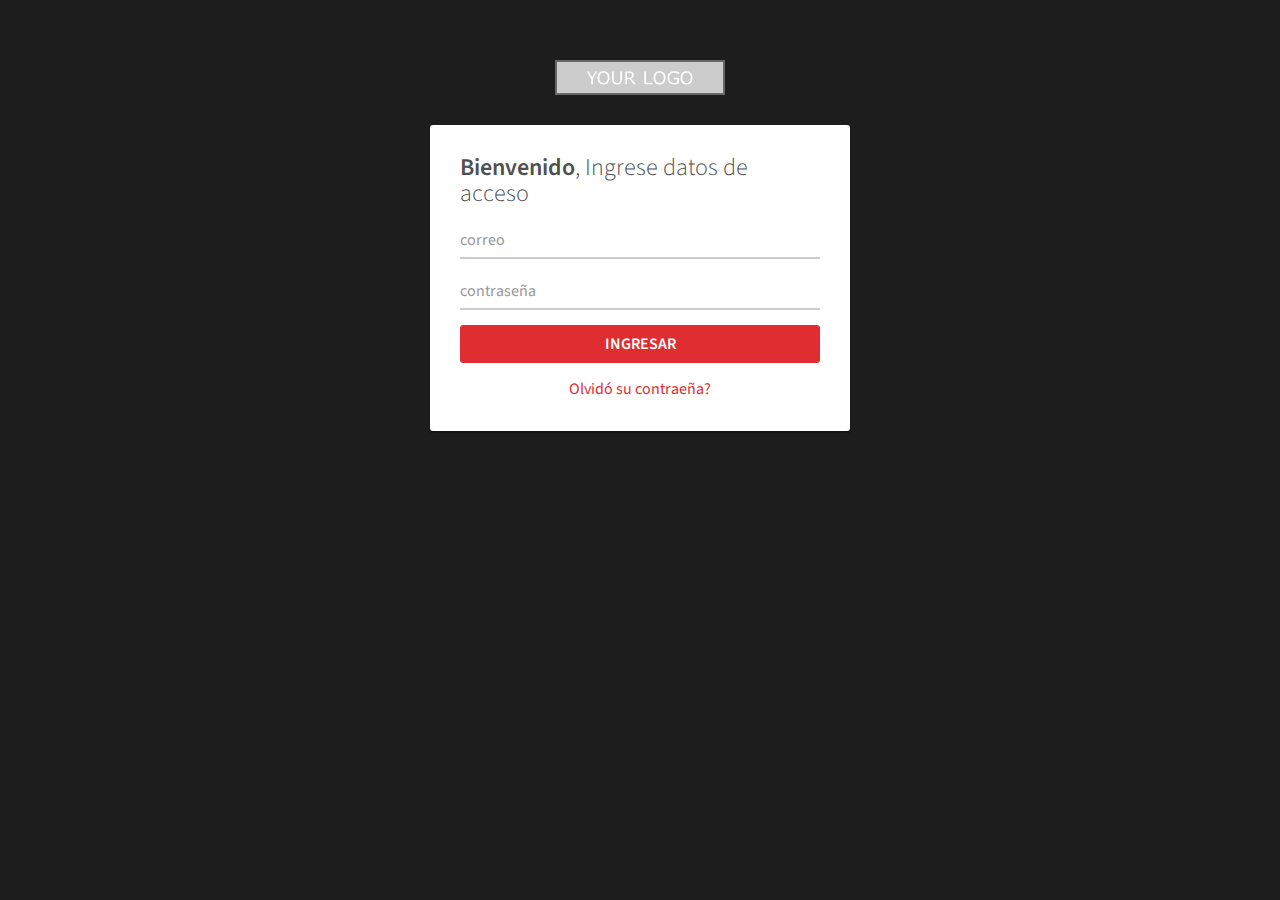
<file: index.html>
﻿<!DOCTYPE html>
<html lang="en">
<head>
<meta charset="utf-8">
<meta http-equiv="X-UA-Compatible" content="IE=edge">
<meta name="viewport" content="width=device-width, initial-scale=1">
<meta name="description" content="Mouldifi - A fully responsive, HTML5 based admin theme">
<meta name="keywords" content="Responsive, HTML5, admin theme, business, professional, Mouldifi, web design, CSS3">
<title>Login</title>
<!-- Site favicon -->
<link rel='shortcut icon' type='image/x-icon' href='images/favicon.ico' />
<!-- /site favicon -->

<!-- Entypo font stylesheet -->
<link href="css/entypo.css" rel="stylesheet">
<!-- /entypo font stylesheet -->

<!-- Font awesome stylesheet -->
<link href="css/font-awesome.min.css" rel="stylesheet">
<!-- /font awesome stylesheet -->

<!-- Bootstrap stylesheet min version -->
<link href="css/bootstrap.min.css" rel="stylesheet">
<!-- /bootstrap stylesheet min version -->

<!-- Mouldifi core stylesheet -->
<link href="css/mouldifi-core.css" rel="stylesheet">
<!-- /mouldifi core stylesheet -->

<link href="css/mouldifi-forms.css" rel="stylesheet">

<!-- HTML5 shim and Respond.js for IE8 support of HTML5 elements and media queries -->
<!-- WARNING: Respond.js doesn't work if you view the page via file:// -->
<!--[if lt IE 9]>
      <script src="js/html5shiv.min.js"></script>
      <script src="js/respond.min.js"></script>
<![endif]-->


</head>
<body class="login-page">
<div class="login-container">
	<div class="login-branding">
		<a href="index.html"><img src="images/logo.png" alt="Mouldifi" title="Mouldifi"></a>
	</div>
	<div class="login-content">
		<h2><strong>Bienvenido</strong>, Ingrese datos de acceso</h2>
		<form class="form-login" id="formLogin" method="post">                       
			<div class="form-group">
				<input type="email" required name="correo" placeholder="correo" class="form-control">
			</div>                        
			<div class="form-group">
				<input type="password" required name="password" placeholder="contraseña" class="form-control">
			</div>
			<div id="msg-fail" hidden="true" class="alert alert-danger" role="alert"><strong>Error!</strong> Datos incorrectos o usario no existe. </div>
			<div class="form-group">
				<button class="btn btn-primary btn-block">INGRESAR</button>
			</div>
			<p class="text-center"><a href="forgot-password.html">Olvidó su contraeña?</a></p>                        
		</form>
	</div>
</div>
<!--Load JQuery-->
<script src="js/jquery.min.js"></script>
<script src="js/bootstrap.min.js"></script>
<script>	
jQuery(document).on('submit','#formLogin', function(event){
	event.preventDefault();	
	jQuery.ajax({
		url: 'login.php',
		type:'POST',
		dataType: 'json',
		data: $(this).serialize()
	})
	.done(function(respuesta){	  
		if( !respuesta.error ){
			if( respuesta.perfil == 'admin' ){
				location.href= './admin/';
			}else if( respuesta.perfil == 'usuario' ){
				location.href= './user/';
			}else if( respuesta.perfil == 'colaborador' ){
				location.href= './colaborator/';
			}
		}else{
			$('#msg-fail').show();
			setTimeout(function(){
				$('#msg-fail').hide();
			},3000);
		}
	})
	.fail(function(resp){
		//console.log(resp.responseText);	  
		$('#msg-fail').show();
		setTimeout(function(){
			$('#msg-fail').hide();
		},3000);
	})
	.always(function(respuesta){ 
		//console.log(respuesta);	
	})
});
</script>
</body>
</html>
</file>
<file: css/entypo.css>
@font-face {
  font-family: 'entypo';
  src: url('../fonts/entypo.eot');
  src: url('../fonts/entypo.eot?#iefix') format('embedded-opentype'),
       url('../fonts/entypo.woff') format('woff'),
       url('../fonts/entypo.ttf') format('truetype'),
       url('../fonts/entypo.svg#entypo') format('svg');
  font-weight: normal; font-style: normal;
}

@media screen and (-webkit-min-device-pixel-ratio:0) {
   @font-face {
      font-family: 'entypo';
      src: url('../fonts/entypo.svg#entypo') format('svg');
   }
}


[class^="icon-"], [class*=" icon-"] {
  font-family: entypo;
  font-style: normal;

  /* font-size: 14px; */

  display: inline-block;
  width: 1.1em;
  margin-right: 0.25em;
  margin-left: 0.25em;
  text-align: center;
}

.the-icons li {
  font-size: 14px;
  line-height: 24px;
  height: 24px;
}

.icon-note:before { content: "\266a"; } /* '\266a' */
.icon-note-beamed:before { content: "\266b"; } /* '\266b' */
.icon-music:before { content: "🎵"; } /* '\1f3b5' */
.icon-search:before { content: "🔍"; } /* '\1f50d' */
.icon-flashlight:before { content: "🔦"; } /* '\1f526' */
.icon-mail:before { content: "\2709"; } /* '\2709' */
.icon-heart:before { content: "\2665"; } /* '\2665' */
.icon-heart-empty:before { content: "\2661"; } /* '\2661' */
.icon-star:before { content: "\2605"; } /* '\2605' */
.icon-star-empty:before { content: "\2606"; } /* '\2606' */
.icon-user:before { content: "👤"; } /* '\1f464' */
.icon-users:before { content: "👥"; } /* '\1f465' */
.icon-user-add:before { content: "\e700"; } /* '\e700' */
.icon-video:before { content: "🎬"; } /* '\1f3ac' */
.icon-picture:before { content: "🌄"; } /* '\1f304' */
.icon-camera:before { content: "📷"; } /* '\1f4f7' */
.icon-layout:before { content: "\268f"; } /* '\268f' */
.icon-menu:before { content: "\2630"; } /* '\2630' */
.icon-check:before { content: "\2713"; } /* '\2713' */
.icon-cancel:before { content: "\2715"; } /* '\2715' */
.icon-cancel-circled:before { content: "\2716"; } /* '\2716' */
.icon-cancel-squared:before { content: "\274e"; } /* '\274e' */
.icon-plus:before { content: "\2b"; } /* '\2b' */
.icon-plus-circled:before { content: "\2795"; } /* '\2795' */
.icon-plus-squared:before { content: "\229e"; } /* '\229e' */
.icon-minus:before { content: "\2d"; } /* '\2d' */
.icon-minus-circled:before { content: "\2796"; } /* '\2796' */
.icon-minus-squared:before { content: "\229f"; } /* '\229f' */
.icon-help:before { content: "\2753"; } /* '\2753' */
.icon-help-circled:before { content: "\e704"; } /* '\e704' */
.icon-info:before { content: "\2139"; } /* '\2139' */
.icon-info-circled:before { content: "\e705"; } /* '\e705' */
.icon-back:before { content: "🔙"; } /* '\1f519' */
.icon-home:before { content: "\2302"; } /* '\2302' */
.icon-link:before { content: "🔗"; } /* '\1f517' */
.icon-attach:before { content: "📎"; } /* '\1f4ce' */
.icon-lock:before { content: "🔒"; } /* '\1f512' */
.icon-lock-open:before { content: "🔓"; } /* '\1f513' */
.icon-eye:before { content: "\e70a"; } /* '\e70a' */
.icon-tag:before { content: "\e70c"; } /* '\e70c' */
.icon-bookmark:before { content: "🔖"; } /* '\1f516' */
.icon-bookmarks:before { content: "📑"; } /* '\1f4d1' */
.icon-flag:before { content: "\2691"; } /* '\2691' */
.icon-thumbs-up:before { content: "👍"; } /* '\1f44d' */
.icon-thumbs-down:before { content: "👎"; } /* '\1f44e' */
.icon-download:before { content: "📥"; } /* '\1f4e5' */
.icon-upload:before { content: "📤"; } /* '\1f4e4' */
.icon-upload-cloud:before { content: "\e711"; } /* '\e711' */
.icon-reply:before { content: "\e712"; } /* '\e712' */
.icon-reply-all:before { content: "\e713"; } /* '\e713' */
.icon-forward:before { content: "\27a6"; } /* '\27a6' */
.icon-quote:before { content: "\275e"; } /* '\275e' */
.icon-code:before { content: "\e714"; } /* '\e714' */
.icon-export:before { content: "\e715"; } /* '\e715' */
.icon-pencil:before { content: "\270e"; } /* '\270e' */
.icon-feather:before { content: "\2712"; } /* '\2712' */
.icon-print:before { content: "\e716"; } /* '\e716' */
.icon-retweet:before { content: "\e717"; } /* '\e717' */
.icon-keyboard:before { content: "\2328"; } /* '\2328' */
.icon-comment:before { content: "\e718"; } /* '\e718' */
.icon-chat:before { content: "\e720"; } /* '\e720' */
.icon-bell:before { content: "🔔"; } /* '\1f514' */
.icon-attention:before { content: "\26a0"; } /* '\26a0' */
.icon-alert:before { content: "💥"; } /* '\1f4a5' */
.icon-vcard:before { content: "\e722"; } /* '\e722' */
.icon-address:before { content: "\e723"; } /* '\e723' */
.icon-location:before { content: "\e724"; } /* '\e724' */
.icon-map:before { content: "\e727"; } /* '\e727' */
.icon-direction:before { content: "\27a2"; } /* '\27a2' */
.icon-compass:before { content: "\e728"; } /* '\e728' */
.icon-cup:before { content: "\2615"; } /* '\2615' */
.icon-trash:before { content: "\e729"; } /* '\e729' */
.icon-doc:before { content: "\e730"; } /* '\e730' */
.icon-docs:before { content: "\e736"; } /* '\e736' */
.icon-doc-landscape:before { content: "\e737"; } /* '\e737' */
.icon-doc-text:before { content: "📄"; } /* '\1f4c4' */
.icon-doc-text-inv:before { content: "\e731"; } /* '\e731' */
.icon-newspaper:before { content: "📰"; } /* '\1f4f0' */
.icon-book-open:before { content: "📖"; } /* '\1f4d6' */
.icon-book:before { content: "📕"; } /* '\1f4d5' */
.icon-folder:before { content: "📁"; } /* '\1f4c1' */
.icon-archive:before { content: "\e738"; } /* '\e738' */
.icon-box:before { content: "📦"; } /* '\1f4e6' */
.icon-rss:before { content: "\e73a"; } /* '\e73a' */
.icon-phone:before { content: "📞"; } /* '\1f4de' */
.icon-cog:before { content: "\2699"; } /* '\2699' */
.icon-tools:before { content: "\2692"; } /* '\2692' */
.icon-share:before { content: "\e73c"; } /* '\e73c' */
.icon-shareable:before { content: "\e73e"; } /* '\e73e' */
.icon-basket:before { content: "\e73d"; } /* '\e73d' */
.icon-bag:before { content: "👜"; } /* '\1f45c' */
.icon-calendar:before { content: "📅"; } /* '\1f4c5' */
.icon-login:before { content: "\e740"; } /* '\e740' */
.icon-logout:before { content: "\e741"; } /* '\e741' */
.icon-mic:before { content: "🎤"; } /* '\1f3a4' */
.icon-mute:before { content: "🔇"; } /* '\1f507' */
.icon-sound:before { content: "🔊"; } /* '\1f50a' */
.icon-volume:before { content: "\e742"; } /* '\e742' */
.icon-clock:before { content: "🕔"; } /* '\1f554' */
.icon-hourglass:before { content: "\23f3"; } /* '\23f3' */
.icon-lamp:before { content: "💡"; } /* '\1f4a1' */
.icon-light-down:before { content: "🔅"; } /* '\1f505' */
.icon-light-up:before { content: "🔆"; } /* '\1f506' */
.icon-adjust:before { content: "\25d1"; } /* '\25d1' */
.icon-block:before { content: "🚫"; } /* '\1f6ab' */
.icon-resize-full:before { content: "\e744"; } /* '\e744' */
.icon-resize-small:before { content: "\e746"; } /* '\e746' */
.icon-popup:before { content: "\e74c"; } /* '\e74c' */
.icon-publish:before { content: "\e74d"; } /* '\e74d' */
.icon-window:before { content: "\e74e"; } /* '\e74e' */
.icon-arrow-combo:before { content: "\e74f"; } /* '\e74f' */
.icon-down-circled:before { content: "\e758"; } /* '\e758' */
.icon-left-circled:before { content: "\e759"; } /* '\e759' */
.icon-right-circled:before { content: "\e75a"; } /* '\e75a' */
.icon-up-circled:before { content: "\e75b"; } /* '\e75b' */
.icon-down-open:before { content: "\e75c"; } /* '\e75c' */
.icon-left-open:before { content: "\e75d"; } /* '\e75d' */
.icon-right-open:before { content: "\e75e"; } /* '\e75e' */
.icon-up-open:before { content: "\e75f"; } /* '\e75f' */
.icon-down-open-mini:before { content: "\e760"; } /* '\e760' */
.icon-left-open-mini:before { content: "\e761"; } /* '\e761' */
.icon-right-open-mini:before { content: "\e762"; } /* '\e762' */
.icon-up-open-mini:before { content: "\e763"; } /* '\e763' */
.icon-down-open-big:before { content: "\e764"; } /* '\e764' */
.icon-left-open-big:before { content: "\e765"; } /* '\e765' */
.icon-right-open-big:before { content: "\e766"; } /* '\e766' */
.icon-up-open-big:before { content: "\e767"; } /* '\e767' */
.icon-down:before { content: "\2b07"; } /* '\2b07' */
.icon-left:before { content: "\2b05"; } /* '\2b05' */
.icon-right:before { content: "\27a1"; } /* '\27a1' */
.icon-up:before { content: "\2b06"; } /* '\2b06' */
.icon-down-dir:before { content: "\25be"; } /* '\25be' */
.icon-left-dir:before { content: "\25c2"; } /* '\25c2' */
.icon-right-dir:before { content: "\25b8"; } /* '\25b8' */
.icon-up-dir:before { content: "\25b4"; } /* '\25b4' */
.icon-down-bold:before { content: "\e4b0"; } /* '\e4b0' */
.icon-left-bold:before { content: "\e4ad"; } /* '\e4ad' */
.icon-right-bold:before { content: "\e4ae"; } /* '\e4ae' */
.icon-up-bold:before { content: "\e4af"; } /* '\e4af' */
.icon-down-thin:before { content: "\2193"; } /* '\2193' */
.icon-left-thin:before { content: "\2190"; } /* '\2190' */
.icon-right-thin:before { content: "\2192"; } /* '\2192' */
.icon-up-thin:before { content: "\2191"; } /* '\2191' */
.icon-ccw:before { content: "\27f2"; } /* '\27f2' */
.icon-cw:before { content: "\27f3"; } /* '\27f3' */
.icon-arrows-ccw:before { content: "🔄"; } /* '\1f504' */
.icon-level-down:before { content: "\21b3"; } /* '\21b3' */
.icon-level-up:before { content: "\21b0"; } /* '\21b0' */
.icon-shuffle:before { content: "🔀"; } /* '\1f500' */
.icon-loop:before { content: "🔁"; } /* '\1f501' */
.icon-switch:before { content: "\21c6"; } /* '\21c6' */
.icon-play:before { content: "\25b6"; } /* '\25b6' */
.icon-stop:before { content: "\25a0"; } /* '\25a0' */
.icon-pause:before { content: "\2389"; } /* '\2389' */
.icon-record:before { content: "\26ab"; } /* '\26ab' */
.icon-to-end:before { content: "\23ed"; } /* '\23ed' */
.icon-to-start:before { content: "\23ee"; } /* '\23ee' */
.icon-fast-forward:before { content: "\23e9"; } /* '\23e9' */
.icon-fast-backward:before { content: "\23ea"; } /* '\23ea' */
.icon-progress-0:before { content: "\e768"; } /* '\e768' */
.icon-progress-1:before { content: "\e769"; } /* '\e769' */
.icon-progress-2:before { content: "\e76a"; } /* '\e76a' */
.icon-progress-3:before { content: "\e76b"; } /* '\e76b' */
.icon-target:before { content: "🎯"; } /* '\1f3af' */
.icon-palette:before { content: "🎨"; } /* '\1f3a8' */
.icon-list:before { content: "\e005"; } /* '\e005' */
.icon-list-add:before { content: "\e003"; } /* '\e003' */
.icon-signal:before { content: "📶"; } /* '\1f4f6' */
.icon-trophy:before { content: "🏆"; } /* '\1f3c6' */
.icon-battery:before { content: "🔋"; } /* '\1f50b' */
.icon-back-in-time:before { content: "\e771"; } /* '\e771' */
.icon-monitor:before { content: "💻"; } /* '\1f4bb' */
.icon-mobile:before { content: "📱"; } /* '\1f4f1' */
.icon-network:before { content: "\e776"; } /* '\e776' */
.icon-cd:before { content: "💿"; } /* '\1f4bf' */
.icon-inbox:before { content: "\e777"; } /* '\e777' */
.icon-install:before { content: "\e778"; } /* '\e778' */
.icon-globe:before { content: "🌎"; } /* '\1f30e' */
.icon-cloud:before { content: "\2601"; } /* '\2601' */
.icon-cloud-thunder:before { content: "\26c8"; } /* '\26c8' */
.icon-flash:before { content: "\26a1"; } /* '\26a1' */
.icon-moon:before { content: "\263d"; } /* '\263d' */
.icon-flight:before { content: "\2708"; } /* '\2708' */
.icon-paper-plane:before { content: "\e79b"; } /* '\e79b' */
.icon-leaf:before { content: "🍂"; } /* '\1f342' */
.icon-lifebuoy:before { content: "\e788"; } /* '\e788' */
.icon-mouse:before { content: "\e789"; } /* '\e789' */
.icon-briefcase:before { content: "💼"; } /* '\1f4bc' */
.icon-suitcase:before { content: "\e78e"; } /* '\e78e' */
.icon-dot:before { content: "\e78b"; } /* '\e78b' */
.icon-dot-2:before { content: "\e78c"; } /* '\e78c' */
.icon-dot-3:before { content: "\e78d"; } /* '\e78d' */
.icon-brush:before { content: "\e79a"; } /* '\e79a' */
.icon-magnet:before { content: "\e7a1"; } /* '\e7a1' */
.icon-infinity:before { content: "\221e"; } /* '\221e' */
.icon-erase:before { content: "\232b"; } /* '\232b' */
.icon-chart-pie:before { content: "\e751"; } /* '\e751' */
.icon-chart-line:before { content: "📈"; } /* '\1f4c8' */
.icon-chart-bar:before { content: "📊"; } /* '\1f4ca' */
.icon-chart-area:before { content: "🔾"; } /* '\1f53e' */
.icon-tape:before { content: "\2707"; } /* '\2707' */
.icon-graduation-cap:before { content: "🎓"; } /* '\1f393' */
.icon-language:before { content: "\e752"; } /* '\e752' */
.icon-ticket:before { content: "🎫"; } /* '\1f3ab' */
.icon-water:before { content: "💦"; } /* '\1f4a6' */
.icon-droplet:before { content: "💧"; } /* '\1f4a7' */
.icon-air:before { content: "\e753"; } /* '\e753' */
.icon-credit-card:before { content: "💳"; } /* '\1f4b3' */
.icon-floppy:before { content: "💾"; } /* '\1f4be' */
.icon-clipboard:before { content: "📋"; } /* '\1f4cb' */
.icon-megaphone:before { content: "📣"; } /* '\1f4e3' */
.icon-database:before { content: "\e754"; } /* '\e754' */
.icon-drive:before { content: "\e755"; } /* '\e755' */
.icon-bucket:before { content: "\e756"; } /* '\e756' */
.icon-thermometer:before { content: "\e757"; } /* '\e757' */
.icon-key:before { content: "🔑"; } /* '\1f511' */
.icon-flow-cascade:before { content: "\e790"; } /* '\e790' */
.icon-flow-branch:before { content: "\e791"; } /* '\e791' */
.icon-flow-tree:before { content: "\e792"; } /* '\e792' */
.icon-flow-line:before { content: "\e793"; } /* '\e793' */
.icon-flow-parallel:before { content: "\e794"; } /* '\e794' */
.icon-rocket:before { content: "🚀"; } /* '\1f680' */
.icon-gauge:before { content: "\e7a2"; } /* '\e7a2' */
.icon-traffic-cone:before { content: "\e7a3"; } /* '\e7a3' */
.icon-cc:before { content: "\e7a5"; } /* '\e7a5' */
.icon-cc-by:before { content: "\e7a6"; } /* '\e7a6' */
.icon-cc-nc:before { content: "\e7a7"; } /* '\e7a7' */
.icon-cc-nc-eu:before { content: "\e7a8"; } /* '\e7a8' */
.icon-cc-nc-jp:before { content: "\e7a9"; } /* '\e7a9' */
.icon-cc-sa:before { content: "\e7aa"; } /* '\e7aa' */
.icon-cc-nd:before { content: "\e7ab"; } /* '\e7ab' */
.icon-cc-pd:before { content: "\e7ac"; } /* '\e7ac' */
.icon-cc-zero:before { content: "\e7ad"; } /* '\e7ad' */
.icon-cc-share:before { content: "\e7ae"; } /* '\e7ae' */
.icon-cc-remix:before { content: "\e7af"; } /* '\e7af' */
.icon-github:before { content: "\f300"; } /* '\f300' */
.icon-github-circled:before { content: "\f301"; } /* '\f301' */
.icon-flickr:before { content: "\f303"; } /* '\f303' */
.icon-flickr-circled:before { content: "\f304"; } /* '\f304' */
.icon-vimeo:before { content: "\f306"; } /* '\f306' */
.icon-vimeo-circled:before { content: "\f307"; } /* '\f307' */
.icon-twitter:before { content: "\f309"; } /* '\f309' */
.icon-twitter-circled:before { content: "\f30a"; } /* '\f30a' */
.icon-facebook:before { content: "\f30c"; } /* '\f30c' */
.icon-facebook-circled:before { content: "\f30d"; } /* '\f30d' */
.icon-facebook-squared:before { content: "\f30e"; } /* '\f30e' */
.icon-gplus:before { content: "\f30f"; } /* '\f30f' */
.icon-gplus-circled:before { content: "\f310"; } /* '\f310' */
.icon-pinterest:before { content: "\f312"; } /* '\f312' */
.icon-pinterest-circled:before { content: "\f313"; } /* '\f313' */
.icon-tumblr:before { content: "\f315"; } /* '\f315' */
.icon-tumblr-circled:before { content: "\f316"; } /* '\f316' */
.icon-linkedin:before { content: "\f318"; } /* '\f318' */
.icon-linkedin-circled:before { content: "\f319"; } /* '\f319' */
.icon-dribbble:before { content: "\f31b"; } /* '\f31b' */
.icon-dribbble-circled:before { content: "\f31c"; } /* '\f31c' */
.icon-stumbleupon:before { content: "\f31e"; } /* '\f31e' */
.icon-stumbleupon-circled:before { content: "\f31f"; } /* '\f31f' */
.icon-lastfm:before { content: "\f321"; } /* '\f321' */
.icon-lastfm-circled:before { content: "\f322"; } /* '\f322' */
.icon-rdio:before { content: "\f324"; } /* '\f324' */
.icon-rdio-circled:before { content: "\f325"; } /* '\f325' */
.icon-spotify:before { content: "\f327"; } /* '\f327' */
.icon-spotify-circled:before { content: "\f328"; } /* '\f328' */
.icon-qq:before { content: "\f32a"; } /* '\f32a' */
.icon-instagrem:before { content: "\f32d"; } /* '\f32d' */
.icon-dropbox:before { content: "\f330"; } /* '\f330' */
.icon-evernote:before { content: "\f333"; } /* '\f333' */
.icon-flattr:before { content: "\f336"; } /* '\f336' */
.icon-skype:before { content: "\f339"; } /* '\f339' */
.icon-skype-circled:before { content: "\f33a"; } /* '\f33a' */
.icon-renren:before { content: "\f33c"; } /* '\f33c' */
.icon-sina-weibo:before { content: "\f33f"; } /* '\f33f' */
.icon-paypal:before { content: "\f342"; } /* '\f342' */
.icon-picasa:before { content: "\f345"; } /* '\f345' */
.icon-soundcloud:before { content: "\f348"; } /* '\f348' */
.icon-mixi:before { content: "\f34b"; } /* '\f34b' */
.icon-behance:before { content: "\f34e"; } /* '\f34e' */
.icon-google-circles:before { content: "\f351"; } /* '\f351' */
.icon-vkontakte:before { content: "\f354"; } /* '\f354' */
.icon-smashing:before { content: "\f357"; } /* '\f357' */
.icon-sweden:before { content: "\f601"; } /* '\f601' */
.icon-db-shape:before { content: "\f600"; } /* '\f600' */
.icon-logo-db:before { content: "\f603"; } /* '\f603' */
</file>
<file: css/mouldifi-core.css>
@import url(https://fonts.googleapis.com/css?family=Source+Sans+Pro:400,300,600,700,900);

/* Globals
   ========================================================================== */
html {
	height: 100%;
}
body {
	font-family: "Source Sans Pro", sans-serif;
	height: 100%;
	color: #505050;
}
body.login-page {
	background-color: #1D1D1D;
}
body.page-error {
	background-color: #f5f5f5;
}
img {
	max-width: 100%;
	height: auto;
}
img.avatar {
	width: 60px;
	height: 60px;
}
.md-editor {
	margin-bottom: 30px;
}
.jvectormap-section {
	margin-bottom: 15px;
}
.gray-bg {
	background-color: #f5f5f5 !important;
}
hr {
	border-color: #dedede;
	border-bottom: solid 1px #FFF;
}
.entry-header:before, .entry-header:after {
	content: " ";
	display: table;
}
.entry-header:after {
	clear: both;
}
.no-margins {
	margin: 0 !important;
}
.col-with-divider div[class*="col-"] {
	border-left: solid 1px #ddd;
}
.col-with-divider div[class*="col-"]:first-child {
	border: 0 none;
}
.no-border {
	border: 0 none !important;
}
i.ellipsis-icon {
	-webkit-transform: rotate(90deg);
	-ms-transform: rotate(90deg);
	-o-transform: rotate(90deg);
	transform: rotate(90deg);
	font-size: 18px;
	margin: 0 0 0 5px;
}
.height-13 {
	height: 13px;
}
.height-15 {
	height: 15px;
}
.height-50 {
	height: 50px;
}
.embed-section {
	margin-bottom: 20px;
}
.m-r-15 {
	margin-right: 15px;
}
.m-l-20 {
	margin-left: 20px;
}
.line-dashed {
	border-top: 1px dashed #DDD;
	height: 1px;
	margin: 20px auto;
}
.entry-header {
	border-bottom: solid 1px #dedede;
	padding: 0 15px 8px;
	margin-bottom: 30px;
}
.page-title {
	font-size: 24px;
	margin-bottom: 15px;
}
.page-heading .page-title {
	margin-bottom: 10px;
}
.page-heading .btn-add {
	margin: 3px 0 0 15px;
}
.entry-header .page-title {
	float: left;
	margin: 10px 0;
}


/* Typography
   ========================================================================== */
a {
	color: #434343;
}
a:hover, a:active, a:focus {
	outline: 0;
	text-decoration: none;
}
a:hover, a:focus, a.link {
	color: #E02D32;
}
a.link:hover {
	color: #000;
}
h1, h2, h3, h4, h5, h6 {
	font-weight: 300;
	font-family: "Source Sans Pro", sans-serif;
	margin: 0 0 15px;
}
h1 {
	font-size: 36px;
}
h2 {
	font-size: 24px;
}
h3 {
	font-size: 20px;
}
h4 {
	font-size: 18px;
	margin-bottom: 12px;
}
h5 {
	font-size: 14px;
	margin-bottom: 10px;
}
h6 {
	font-size: 12px;
	margin-bottom: 8px;
}
.title {
	font-weight: 400;
}
h3.title {
	font-size: 18px;
}
em {
	font-style: italic;
}
b, strong {
	font-weight: 600;
}
small, .small {
	font-size: 90%;
}
.uppercase {
	text-transform: uppercase;
}
.smaller {
	font-size: 10px;
}
p {
	margin-bottom: 15px;
}
.text-primary {
	color: #E02D32;
}
a.text-primary:hover, a.text-primary:focus {
	color: #008a9b;
}
.text-success {
	color: #025500;
}
a.text-success:hover, a.text-success:focus {
	color: #012200;
}
.text-info {
	color: #2b7da0;
}
a.text-info:hover, a.text-info:focus {
	color: #205e78;
}
.text-warning {
	color: #946c28;
}
a.text-warning:hover, a.text-warning:focus {
	color: #6c4f1d;
}
.text-danger {
	color: #ab1717;
}
a.text-danger:hover, a.text-danger:focus {
	color: #7e1111;
}
.green-color {
	color: #00bf6c;
}
a.green-color:hover, a.green-color:focus {
	color: #008c4f;
}
.red-color {
	color: #FF0000;
}
a.red-color:hover, a.red-color:focus {
	color: #cc0000;
}
.text-purple {
	color: #7E57C2;
}
a.text-purple:hover, a.text-purple:focus {
	color: #643da9;
}


/* Base
   ========================================================================== */
.page-container {
	height: 100%;
	width: 100%;
	position: relative;
	display: table;
	table-layout: fixed;
	background-color: #f5f5f5;
}
.page-container.horizontal-menu {
	padding-top: 60px;
}
.main-container {
	background-color: #FFF;
	padding: 0 15px;
	position: relative;
	display: table-cell;
	width: 100%;
	vertical-align: top;
}
.main-header {
	padding: 10px;
	border-bottom: solid 1px #e3e1e1;
}
.header-secondary {
	padding: 20px 10px 10px;
}
.main-content {
	padding: 30px 10px;
}
@media screen and (max-width: 767px) {
	.page-container {
		display: block;
		height: auto;
	}
	.main-container {
		display: block;
		height: auto;
	}
}


/* Sidebar
   ========================================================================== */
.page-sidebar {
	background-color: #1D1D1D;
	color: #b4b5b8;
	display: table-cell;
	height: 100%;
	position: relative;
	vertical-align: top;
	width: 280px;
	z-index: 101;
}
.site-header {
	overflow: hidden;
	padding: 25px 20px;
	position: relative;
	z-index: 101;
}
.site-logo {
	float: left;
	position: relative;
}
.page-container.sidebar-collapsed .site-header {
	padding: 20px;
}
.page-container.sidebar-collapsed .site-logo {
	overflow: hidden;
	width: 0;
}
.site-logo a {
	color: #c8c8c8;
	display: block;
	font-weight: 700;
	text-transform: uppercase;
}
.sidebar-collapse, .sidebar-mobile-menu {
	float: right;
	position: relative;
}
.sidebar-collapse a.sidebar-collapse-icon, .sidebar-mobile-menu a.mobile-menu-icon {
	color: #c8c8c8;
	display: inline-block;
	font-size: 24px;
	line-height: 1;
	text-align: center;
	-webkit-transition: all 200ms ease-in-out 0s;
	-o-transition: all 200ms ease-in-out 0s;
	transition: all 200ms ease-in-out 0s;
}
.sidebar-collapse a.sidebar-collapse-icon i.icon-menu, .sidebar-mobile-menu a.mobile-menu-icon i.icon-menu {
	margin: 0;
}
.page-container.horizontal-menu header.navbar {
	background-color: #1D1D1D;
	border: 0 none;
}
.page-container.horizontal-menu header.navbar .navbar-brand {
	height: 60px;
	padding: 18px 20px;
}
.page-sidebar .sidebar-fixed {
	position: fixed;
	height: 100%;
	width: 280px;
}
.sidebar-collapsed .page-sidebar, .sidebar-collapsed .page-sidebar .sidebar-fixed {
	width: 66px;
}
.sidebar-collapsed .page-sidebar .sidebar-fixed {
	position: relative;
}
.sidebar-collapsed .sidebar-fixed.ps-container {
	overflow: visible;
}


/* Sidebar Menu
   ========================================================================== */
ul.main-menu {
	font-size: 14px;
	list-style: outside none none;
	margin: 0 0 20px;
	padding: 0;
}
ul.main-menu li {
	position: relative;
}
ul.main-menu li a {
	color: #ebebeb;
	display: block;
	padding: 12px 20px;
	text-decoration: none;
}
ul.main-menu > li.active > a, ul.main-menu > li > a:hover, ul.main-menu > li > a:focus {
	background-color: #E02D32;
	color: #FFFFFF;
}
ul.main-menu .nav > li > a:hover, ul.main-menu .nav > li > a:focus, ul.main-menu .nav > li.has-sub.active > a {
	background-color: #1D1D1D;
	color: #FFFFFF;
}
ul.main-menu .nav > li > a {
	color: #a6a5a5;
}
ul.main-menu li i {
	margin-right: 16px;
	font-size: 15px;
}
ul.main-menu li ul {
	list-style: outside none none;
	margin: 0;
	padding: 0;
	position: relative;
	z-index: 1;
	background-color: #0f0f0f;
	overflow: hidden;
}
ul.main-menu > li > ul:before {
	background-color: #2f2e2e;
	width: 1px;
	content: "";
	position: absolute;
	top: 0;
	bottom: 0;
	left: 30px;
	display: block;
}
ul.main-menu > li > ul > li:before, ul.main-menu > li > ul > li:after {
	background-color: #0f0f0f;
	border: 1px solid #2f2e2e;
	border-radius: 50%;
	color: #2f2e2e;
	content: "";
	font-weight: 400;
	height: 6px;
	left: 27px;
	position: absolute;
	top: 20px;
	-webkit-transition: all 0.4s ease 0s;
	-o-transition: all 0.4s ease 0s;
	transition: all 0.4s ease 0s;
	width: 6px;
	z-index: 2;
}
ul.main-menu li ul li:after {
	border: 0 none;
	height: 8px;
	left: 26px;
	top: 19px;
	width: 8px;
	z-index: 1;
}
ul.main-menu li ul li.active span.title {
	font-weight: 600;
}
ul.main-menu li ul li.active:after {
	background-color: #FFFFFF;
	z-index: 2;
	left: 25px;
	top: 18px;
	height: 10px;
	width: 10px;
}
ul.main-menu li ul li.active > a {
	color: #FFFFFF;
}
ul.main-menu li ul > li > a {
	padding-left: 56px;
}
ul.main-menu li ul > li > ul > li > a {
	padding-left: 76px;
}
ul.main-menu li ul > li > ul > li > ul > li > a {
	padding-left: 96px;
}
ul.main-menu li ul > li > ul > li > ul > li > ul > li > a {
	padding-left: 116px;
}
ul.main-menu li.has-sub > a:before, .page-container.horizontal-menu header.navbar .navbar-nav > li ul li.has-sub > a:before {
	color: #ebebeb;
	content: "\e75e";
	display: inline-block;
	float: right;
	font-family: "entypo";
	font-size: 15px;
	margin-left: 10px;
	position: relative;
	-webkit-transition: all 300ms ease-in-out;
	-o-transition: all 300ms ease-in-out;
	transition: all 300ms ease-in-out;
	font-weight: normal;
}
ul.main-menu li.active.has-sub > a:before {
	-webkit-transform: rotate(90deg);
	-ms-transform: rotate(90deg);
	-o-transform: rotate(90deg);
	transform: rotate(90deg);
}
.sidebar-collapsed .page-sidebar .main-menu > li > a > span.title {
	background-color: #E02D32;
	border-bottom: 1px solid rgba(255, 255, 255, 0.1);
	display: block;
	left: 66px;
	zoom: 1;
	opacity: 0;
	filter: alpha(opacity=0);
	padding: 13px 20px;
	position: absolute;
	top: 0;
	visibility: hidden;
	width: 240px;
}
.sidebar-collapsed .page-sidebar .main-menu > li > a > span.label {
	left: 240px;
	zoom: 1;
	opacity: 0;
	filter: alpha(opacity=0);
	position: absolute;
	top: 15px;
	visibility: hidden;
}
.sidebar-collapsed .page-sidebar .main-menu > li.has-sub:hover > a, .sidebar-collapsed .page-sidebar .main-menu > li:hover > a {
	background-color: #E02D32;
}
.sidebar-collapsed .page-sidebar .main-menu > li.has-sub:hover > a > span.title, .sidebar-collapsed .page-sidebar .main-menu > li:hover > a > span.title, .sidebar-collapsed .page-sidebar .main-menu > li:hover > a > span.label {
	visibility: visible;
	zoom: 1;
	opacity: 1;
	filter: alpha(opacity=100);
}
.sidebar-collapsed .page-sidebar .main-menu > li > ul {
	display: block;
	height: 0;
	left: 66px;
	zoom: 1;
	opacity: 0;
	filter: alpha(opacity=0);
	position: absolute;
	top: auto;
	visibility: hidden;
	width: 240px;
}
.sidebar-collapsed .page-sidebar .main-menu > li.has-sub:hover > ul, .sidebar-collapsed .page-sidebar .main-menu > li:hover > ul {
	visibility: visible;
	zoom: 1;
	opacity: 1;
	filter: alpha(opacity=100);
	height: auto;
}
.sidebar-collapsed .page-sidebar ul.main-menu > li > ul > li > a {
	padding-left: 20px;
}
.sidebar-collapsed .page-sidebar ul.main-menu li ul > li > ul > li > a {
	padding-left: 40px;
}
.sidebar-collapsed .page-sidebar ul.main-menu li ul > li > ul > li > ul > li > a {
	padding-left: 60px;
}
.sidebar-collapsed .page-sidebar ul.main-menu li ul > li > ul > li > ul > li > ul > li > a {
	padding-left: 80px;
}
.sidebar-collapsed .page-sidebar ul.main-menu > li.has-sub > a:before, .sidebar-collapsed .page-sidebar ul.main-menu li ul li:before, .sidebar-collapsed .page-sidebar ul.main-menu li ul li:after, .sidebar-collapsed .page-sidebar ul.main-menu li ul:before {
	display: none;
}
.page-container.horizontal-menu header.navbar .navbar-nav li {
	position: relative;
}
.page-container.horizontal-menu header.navbar .navbar-nav > li ul {
	display: none;
	background-color: #0f0f0f;
	display: none;
	left: 0;
	list-style: outside none none;
	margin: 0;
	min-width: 250px;
	padding: 0;
	position: absolute;
	top: auto;
}
.page-container.horizontal-menu header.navbar .navbar-nav > li ul a {
	color: #a6a5a5;
}
.page-container.horizontal-menu header.navbar .navbar-nav > li ul a:hover, .page-container.horizontal-menu header.navbar .navbar-nav > li ul li:hover > a {
	background-color: #242424;
	color: #FFFFFF;
}
.page-container.horizontal-menu header.navbar .navbar-nav > li.active > a, .page-container.horizontal-menu header.navbar .navbar-nav > li:hover > a, .page-container.horizontal-menu header.navbar .navbar-nav li > ul li.active a {
	background-color: #E02D32;
	color: #FFFFFF;
}
.page-container.horizontal-menu header.navbar .navbar-nav > li:hover > ul {
	display: block;
}
.page-container.horizontal-menu header.navbar .navbar-nav > li ul li:hover ul {
	display: block;
	left: 100%;
	top: 0;
}
.page-container.horizontal-menu header.navbar .navbar-nav {
	list-style: none;
	padding: 0;
}
.page-container.horizontal-menu header.navbar .navbar-nav > li > a {
	color: #ebebeb;
	display: block;
	padding: 20px;
	position: relative;
	z-index: 10;
}
.page-container.horizontal-menu header.navbar .navbar-toggle {
	font-size: 30px;
	color: #c8c8c8;
	margin: 0;
	padding: 8px 10px;
}
.navbar-toggle i.icon-menu {
	line-height: 1;
}
@media screen and (max-width: 991px) {
	.page-sidebar .sidebar-fixed {
		position: relative;
		width: 100%;
		height: auto;
	}
	.sidebar-fixed.ps-container {
		overflow: visible !important;
	}
}
@media screen and (max-width: 767px) {
	.site-header {
		padding: 15px 20px;
	}
	.page-sidebar {
		display: block;
		width: 100%;
		height: auto;
	}
	ul.main-menu {
		margin-bottom: 0;
		border: 0 none;
		-moz-box-shadow: none;
		-webkit-box-shadow: none;
		box-shadow: none;
	}
}


/* Header
   ========================================================================== */
ul.user-info {
	list-style: none outside none;
	margin: 0;
	padding: 0;
}
.user-info > li {
	float: left;
	margin-right: 3px;
}
.user-info .notifications.dropdown > a {
	color: #737881;
	display: block;
	padding: 8px;
	position: relative;
}
.user-info .notifications.dropdown > a i {
	font-size: 18px;
}
.notifications.dropdown.open > a {
	background-color: #f8f8f8;
	-webkit-border-radius: 3px 3px 0 0;
	-moz-border-radius: 3px 3px 0 0;
	-ms-border-radius: 3px 3px 0 0;
	border-radius: 3px 3px 0 0;
}
.notifications.dropdown .dropdown-menu > li > ul > li > a > i, .notifications.dropdown .dropdown-menu > li > ul > li > p > i, .notifications.dropdown .dropdown-menu > li > ul > li > div > i {
	background-color: #0f0f0f;
	-webkit-border-radius: 3px;
	-moz-border-radius: 3px;
	-ms-border-radius: 3px;
	border-radius: 3px;
	color: #fff;
	display: block;
	float: left;
	height: 24px;
	line-height: 14px;
	padding: 5px;
	text-align: center;
	width: 28px;
}
.notifications.dropdown .dropdown-menu > li > ul > li.notification-success > a > i, .notifications.dropdown .dropdown-menu > li > ul > li.notification-success > p > i, .notifications.dropdown .dropdown-menu > li > ul > li.notification-success > div > i {
	background-color: #00a651;
}
.notifications.dropdown .dropdown-menu > li > ul > li.notification-secondary > a > i, .notifications.dropdown .dropdown-menu > li > ul > li.notification-secondary > p > i, .notifications.dropdown .dropdown-menu > li > ul > li.notification-secondary > div > i {
	background-color: #ee4749;
}
.notifications.dropdown .dropdown-menu > li > ul > li.notification-primary > a > i, .notifications.dropdown .dropdown-menu > li > ul > li.notification-primary > p > i, .notifications.dropdown .dropdown-menu > li > ul > li.notification-primary > div > i {
	background-color: #1d1d1d;
}
.notifications.dropdown .dropdown-menu > li > ul > li.notification-danger > a > i, .notifications.dropdown .dropdown-menu > li > ul > li.notification-danger > p > i, .notifications.dropdown .dropdown-menu > li > ul > li.notification-danger > div > i {
	background-color: #cc2424;
}
.notifications.dropdown .dropdown-menu > li > ul > li.notification-info > a > i, .notifications.dropdown .dropdown-menu > li > ul > li.notification-info > p > i, .notifications.dropdown .dropdown-menu > li > ul > li.notification-info > div > i {
	background-color: #21a9e1;
}
.notifications.dropdown .dropdown-menu > li > ul > li.notification-warning > a > i, .notifications.dropdown .dropdown-menu > li > ul > li.notification-warning > p > i, .notifications.dropdown .dropdown-menu > li > ul > li.notification-warning > div > i {
	background-color: #fad839;
}
.notifications.dropdown .dropdown-menu li.unread .strong {
	font-weight: 600;
}
.notifications.dropdown > a .badge {
	font-size: 10px;
	line-height: 13px;
	min-width: 17px;
	padding: 2px;
	position: absolute;
	right: 6px;
	top: 6px;
	font-weight: normal;
}
.chat-notifications-badge {
	margin-left: 6px;
}
.notifications.dropdown .dropdown-menu {
	-webkit-border-radius: 0 0 3px 3px;
	-moz-border-radius: 0 0 3px 3px;
	-ms-border-radius: 0 0 3px 3px;
	border-radius: 0 0 3px 3px;
	-moz-box-shadow: 0 1px 0 rgba(0, 0, 0, 0.05);
	-webkit-box-shadow: 0 1px 0 rgba(0, 0, 0, 0.05);
	box-shadow: 0 1px 0 rgba(0, 0, 0, 0.05);
	list-style: outside none none;
	margin: 0;
	padding: 0;
	width: 360px;
	color: #505050;
	font-family: Arial, Helvetica, sans-serif;
}
.notifications.dropdown .dropdown-menu > li > ul {
	list-style: none;
	margin: 0;
	padding: 0;
	max-height: 290px;
	overflow: auto;
}
.notifications.dropdown .dropdown-menu li {
	border-bottom: 1px solid #e3e1e1;
	display: block;
	font-size: 12px;
	margin: 0;
	padding: 0;
}
.notifications.dropdown .dropdown-menu .external-last {
	background-color: #FFF;
	border-bottom: 0 none;
}
.notifications.dropdown .dropdown-menu > li > a, .notifications.dropdown .dropdown-menu > li > p, .notifications.dropdown .dropdown-menu > li > div {
	margin: 0;
	padding: 12px 18px;
}
.notifications.dropdown .dropdown-menu .dropdown-content-header {
	text-transform: uppercase;
	font-weight: 600;
}
.notifications.dropdown .dropdown-menu .dropdown-content-header i {
	font-size: 18px;
}
.notifications.dropdown .dropdown-menu > li > ul > li > a, .notifications.dropdown .dropdown-menu > li > ul > li > p, .notifications.dropdown .dropdown-menu > li > ul > li > div {
	display: block;
	margin: 0;
	padding: 10px 18px;
	position: relative;
}
.notifications.dropdown .dropdown-menu li a {
	color: #434343;
}
.notifications.dropdown .dropdown-menu li a:hover {
	color: #333;
}
.notifications.dropdown .dropdown-menu li a.danger {
	color: #ec5956;
}
.notifications.dropdown .dropdown-menu > li .media-list .media-left, .notifications.dropdown .dropdown-menu > li .media-list .media-right, .notifications.dropdown .dropdown-menu > li .media-list .media-body {
	display: table-cell;
}
.notifications.dropdown .dropdown-menu > li .media-list .media-left {
	padding-right: 0;
}
.notifications.dropdown .dropdown-menu > li .media-list .media-heading {
	display: block;
	margin-bottom: 2px;
	color: #E02D32;
}
.notifications.dropdown .dropdown-menu > li .media-list .text-semibold {
	font-weight: 600;
}
.media-heading .media-annotation {
	margin-left: 6px;
}
.media-annotation {
	color: #999;
	font-size: 12px;
}
.notifications.dropdown .dropdown-menu > li .img-sm {
	height: 40px;
	width: 40px;
	max-width: none;
}
.notifications.dropdown .dropdown-menu li .block-line {
	display: block;
	margin-top: 5px;
}
.notifications.dropdown .dropdown-menu li .block-line:first-child, .notifications.dropdown .dropdown-menu li .block-line:first-of-type {
	margin-top: 0;
}
.profile-info.dropdown .dropdown-menu {
	margin-top: 11px;
	min-width: 180px;
	border-top-width: 0;
	-webkit-border-radius: 0 0 4px 4px;
	-moz-border-radius: 0 0 4px 4px;
	-ms-border-radius: 0 0 4px 4px;
	border-radius: 0 0 4px 4px;
}
.profile-info.dropdown > a {
	color: #434343;
}
.profile-info.dropdown .dropdown-menu > li:last-child {
	border-bottom: 0 none;
}
.profile-info.dropdown .dropdown-menu > .caret {
	border-bottom-color: #454a54;
	border-bottom-width: 4px;
	border-top-width: 0;
	left: 20px;
	margin-left: -2px;
	position: absolute;
	top: -4px;
}
.profile-info a > .caret {
	border: 0 none;
	font-style: normal;
	height: auto;
	margin: -1px 0 0 3px;
	text-align: center;
	width: auto;
}
.profile-info a > .caret:after {
	content: "\e760";
	display: block;
	font-size: 16px;
	line-height: 1;
	font-family: entypo;
}
.profile-info.dropdown .dropdown-menu li a {
	color: #434343;
	padding: 8px 10px;
	-webkit-transition: all 300ms ease-in-out 0s;
	-o-transition: all 300ms ease-in-out 0s;
	transition: all 300ms ease-in-out 0s;
}
.profile-info.dropdown .dropdown-menu li a i {
	margin-left: 0;
	margin-right: 6px;
}
.profile-info.dropdown .dropdown-menu li a:hover {
	color: #333;
	background-color: #f8f8f8;
}
.profile-info img.avatar {
	margin-right: 8px;
	height: 42px;
	width: 42px;
}
ul.list-links {
	padding-top: 10px;
	margin-left: 20px;
}


/* Navbars
   ========================================================================== */
.navbar-inverse {
	background-color: #1d1d1d;
}
.navbar-inverse .navbar-nav > .active > a, .navbar-inverse .navbar-nav > .active > a:hover, .navbar-inverse .navbar-nav > .active > a:focus {
	background-color: #0f0f0f;
	color: #FFFFFF;
}


/* Dashboards
   ========================================================================== */
   
/*Speed Analyzer*/
.speed-analyzer {
	color: #262626;
	overflow: hidden;
	margin: 0 -10px;
}
.speed-analyzer .speed-analyzer-text {
	float: left;
	width: 48%;
	padding: 0 10px;
	margin-bottom: 10px;
	color: #737171;
}
.speed-analyzer .speed-analyzer-text h4 {
	font-weight: 400;
	color: #262626;
	font-size: 16px;
	margin-bottom: 5px;
}
.speed-analyzer .speed-analyzer-text p {
	margin-bottom: 5px;
}
.speed-analyzer .speed-score {
	float: left;
	width: 26%;
	padding: 0 5px;
	text-align: center;
}
.speed-analyzer .speed-score .score {
	display: block;
	font-size: 42px;
	color: #E02D32;
}

/*List styles*/
ul.list-item, ul.feed-item-list {
	color: #565555;
	list-style: none;
	margin: 0;
	padding: 0;
}
ul.list-item li, ul.feed-item-list li {
	border-bottom: 1px solid #e5e5e5;
	padding: 0 0 5px;
	margin-bottom: 10px;
	overflow: hidden;
}
ul.list-item li:last-child,  ul.feed-item-list li:last-child {
	border-bottom: 0 none;
}
ul.popular-article {
	margin-bottom: 20px;
}
ul.popular-article li:last-child {
	border-bottom: 1px solid #e5e5e5;
}
ul.member-list div.user-avatar, .user-view div.user-avatar, .product-view .product-thumb {
	float: left;
	margin: 0 12px 5px 0;
}
.product-view .product-thumb {
	width: 62px;
}
.product-view .product-detail {
	overflow: hidden;
}
ul.member-list .user-detail, .user-view .user-detail, ul.message-list .message-body {
	overflow: hidden;
	padding-top: 10px;
}
ul.message-list .message-body {
	padding-top: 3px;
}
ul.member-list .user-detail h5, ul.message-list .message-body h5, .user-view .user-detail h5, .product-view .product-detail h5 {
	font-weight: 600;
	margin-bottom: 0;
	line-height: 1.2;
}
ul.message-list .message-body h5, .product-view .product-detail h5, .popular-article .feed-title, .popular-article .feed-title > a {
	overflow: hidden;
	text-overflow: ellipsis;
	white-space: nowrap;
}
.popular-article .feed-title > a {
	display: block;
}
ul.member-list .user-detail p, .user-view .user-detail p, .product-view .product-detail p, ul.message-list .message-body p, .feed-element .feed-content p {
	margin-bottom: 5px;
}
ul.message-list li > .icon-mail {
	float: left;
	line-height: 1;
	margin: 0 12px 5px 0;
}
div.entry-meta {
	color: #bcbbbb;
	margin: 5px 0;
	font-size: 12px;
}
div.entry-meta > span {
	margin-right: 20px;
}
div.entry-meta > span i {
	font-size: 16px;
	margin: 0 8px 0 0;
	vertical-align: middle;
}
div.entry-meta > span:last-child {
	margin-right: 0;
}
div.user-view {
	overflow: hidden;
	margin-bottom: 15px;
	color: #585858;
}
div.product-view {
	overflow: hidden;
	margin-bottom: 25px;
	color: #585858;
}
ul.todo-list {
	margin-bottom: 24px;
}
ul.todo-list label {
	font-weight: 300;
}
ul.todo-list .checkbox-replace, ul.todo-list .radio-replace {
	margin-bottom: 6px;
	margin-top: 0;
}
.todo-list > li .checkbox-replace.checked label {
	text-decoration: line-through;
	-webkit-transition: all 300ms ease-in-out;
	-o-transition: all 300ms ease-in-out;
	transition: all 300ms ease-in-out;
}
div.more {
	margin-bottom: 5px;
}
.connected-users {
	overflow: hidden;
}
.media-inline, .connected-users {
	margin: 10px 0;
}
.media-inline img {
	margin-right: 2px;
	vertical-align: top;
}
.connected-users .icon-shareable {
	color: #4c4b4b;
	font-size: 30px;
	margin: 8px 25px;
}

/*Comment Section */
ul.comments-list {
	list-style: none;
	padding: 0;
	margin: 0;
}
ul.comments-list li {
	border-bottom: solid 1px #e5e5e5;
	padding-bottom: 5px;
	margin-bottom: 20px;
	position: relative;
}
ul.comments-list li:last-child {
	border-bottom: 0 none;
}
ul.removeable-list li {
	position: relative;
	padding-right: 60px;
}
ul.removeable-list li > .remove {
	position: absolute;
	right: 5px;
	top: 5px;
}
ul.comments-list li .comment-head, .feed-element .feed-head {
	font-weight: 600;
	color: #504f4f;
	margin-bottom: 5px;
}
ul.comments-list li .comment-head a, .feed-element .feed-head a {
	color: #000;
}
ul.comments-list li .comment-head a:hover, .feed-element .feed-head a:hover {
	color: #E02D32;
}
ul.comments-list li .comment-text, .feed-element .feed-content {
	color: #737171;
	font-weight: 300;
}
ul.comments-list li .comment-footer, ul.feed-item-list li .feed-footer {
	margin-bottom: 10px;
}
.comment-footer .btn + .btn, .feed-footer .btn + .btn {
	margin-left: 8px;
}
ul.feed-item-list .feed-element {
	margin-bottom: 8px;
}
ul.feed-item-list .feed-title {
	font-weight: 300;
	font-size: 18px;
	margin-bottom: 3px;
}
ul.feed-item-list .feed-meta {
	color: #b0afaf;
	font-weight: 300;
	margin-bottom: 5px;
}

/*Video List Item*/
ul.most-watched {
	margin-bottom: 20px;
}
ul.most-watched li:last-child {
	border-bottom: 1px solid #e5e5e5;
}
.lockup-video {
	position: relative;
	overflow: hidden;
}
.lockup-video .lockup-thumbnail {
	float: left;
	margin: 2px 12px 5px 0;
	width: 150px;
}
.lockup-video .lockup-content {
	overflow: hidden;
}
.lockup-content .lockup-title {
	font-size: 18px;
	font-weight: 300;
	margin-bottom: 3px;
	overflow: hidden;
	text-overflow: ellipsis;
	white-space: nowrap;
}
.lockup-content .lockup-title > a {
	overflow: hidden;
	text-overflow: ellipsis;
	white-space: nowrap;
	display: block;
}
.lockup-description {
	color: #737171;
	font-weight: 300;
}
.lockup-description p {
	margin-bottom: 5px;
}
.lockup-meta {
	color: #bcbbbb;
	font-size: 12px;
	margin: 5px 0;
}
.lockup-meta > span {
	margin-right: 12px;
}
.lockup-meta > span:last-child {
	margin-right: 0;
}
.user-stats {
	color: #373737;
	margin-top: -5px;
}
.user-stats h1 {
	font-weight: 600;
	margin-bottom: 0;
	font-size: 30px;
}
.user-stats h3 {
	font-weight: 400;
	font-size: 18px;
	margin-bottom: 5px;
}
.content-involves {
	color: #737171;
	font-weight: 300;
}
.content-involves h5 {
	font-size: 16px;
	font-weight: 400;
	color: #262626;
	margin-bottom: 8px;
}
.row-inquiries {
	border-bottom: 1px solid #e5e5e5;
	padding: 0 15px 10px;
	margin-bottom: 12px;
}
.row-revenue {
	padding: 0 15px;
}
.row-revenue h5 {
	margin-bottom: 2px;
}
.panel .row-revenue h1 {
	font-size: 30px;
}
.bar-chart-icon, .like-icon {
	background: url(../images/bar-chart-icon.png) no-repeat;
	height: 42px;
	width: 48px;
	position: absolute;
	right: 20px;
	bottom: 20px;
}
.like-icon {
	background: url(../images/like-icon.png) no-repeat;
	height: 50px;
}
.stack-order {
	position: relative;
	z-index: 5;
}
.blockUI {
	background-image: url(../images/loading.gif);
	background-position: center;
	background-repeat: no-repeat;
}
@media screen and (max-width: 560px) {
	.speed-analyzer .speed-analyzer-text {
		float: none;
		width: auto;
	}
	.speed-analyzer .speed-score {
		width: 50%;
	}
}
@media screen and (max-width: 479px) {
	.notifications.dropdown .dropdown-menu {
		width: 260px;
	}
	.lockup-video .lockup-thumbnail {
		float: none;
	}
	.row-revenue {
		padding: 0;
	}
}


/* User views
   ========================================================================== */
.cards-container .card-header {
	position: relative;
	clear: both;
	min-height: 92px;
	padding: 18px 15px 2px;
}
.cards-container .card {
	margin-bottom: 25px;
}
.cards-container .primary-view {
	border: solid 2px #E02D32;
	-webkit-border-radius: 4px;
	-moz-border-radius: 4px;
	-ms-border-radius: 4px;
	border-radius: 4px;
}
.cards-container .primary-view .card-header {
	background-color: #E02D32;
	color: #FFF;
	border-color: #E02D32;
}
.cards-container .primary-view .card-header a, .cards-container .primary-view .card-header a:hover {
	color: #FFF;
}
.cards-container.default-view .card {
	border-bottom: 1px solid #ebebeb;
}
.cards-container.box-view .card {
	border: solid 1px #bababa;
	-webkit-border-radius: 4px;
	-moz-border-radius: 4px;
	-ms-border-radius: 4px;
	border-radius: 4px;
	-moz-box-shadow: 0 0 8px #d2d2d2;
	-webkit-box-shadow: 0 0 8px #d2d2d2;
	box-shadow: 0 0 8px #d2d2d2;
}
.cards-container.box-view .card:hover {
	background-color: #e9fcf6;
}
.card-header .card-photo {
	float: left;
	width: 60px;
	margin: 0 15px 12px 0;
	position: absolute;
}
.cards-container .card-short-description, .cards-container .card-content {
	position: relative;
	margin-left: 76px;
}
.cards-container .card-content {
	padding: 0 15px 2px;
}
.cards-container.grid-view .card-content {
	margin-left: 0;
	font-size: 13px;
	padding: 12px 15px;
}
.cards-container.grid-view .card-header {
	border-bottom: 1px solid #dedede;
	padding-bottom: 12px;
}
.cards-container.grid-view.short-view .card-header {
	border-color: #E02D32;
}
.cards-container.short-view .card-header {
	min-height: 95px;
}
.card .badge {
	padding: 4px 8px;
	text-transform: uppercase;
}
.card-short-description .user-name {
	display: inline-block;
	vertical-align: middle;
	font-weight: 600;
}
.cards-container .card-short-description, .card-short-description h5 {
	font-size: 16px;
	font-weight: 400;
}
.cards-container.grid-view .card-short-description, .cards-container.grid-view .card-short-description h5 {
	font-size: 14px;
}
.cards-container.grid-view .card-short-description {
	margin-top: 8px;
}
.cards-container.grid-view .card-short-description h5 {
	margin-bottom: 2px;
}
.cards-container.grid-view .card-short-description p {
	margin-bottom: 5px;
}
.cards-container.grid-view .card-short-description p .badge {
	margin-top: 5px;
	margin-bottom: 5px;
}
.card-short-description .user-name + .badge {
	margin-left: 12px;
}
ul.list-action {
	text-transform: uppercase;
	font-size: 12px;
}
ul.list-action li a, .card-short-description .user-name a:hover {
	color: #E02D32;
}
ul.list-action li a:hover {
	color: #333;
}
.cards-container .card-footer {
	background-color: #E02D32;
	color: #FFF;
	padding: 5px 15px;
	-webkit-border-radius: 0 0 3px 3px;
	-moz-border-radius: 0 0 3px 3px;
	-ms-border-radius: 0 0 3px 3px;
	border-radius: 0 0 3px 3px;
}
.cards-container .card-footer ul.list-inline > li > a {
	color: #FFF;
}
.cards-container .card-footer ul.list-inline {
	margin-bottom: 0;
}
.cards-container .card-footer .list-inline > li {
	padding-left: 0;
	padding-right: 0;
}
.primary-view .action-dropdown {
	position: absolute;
	bottom: -10px;
	right: 15px;
	z-index: 101;
}
.primary-view .action-dropdown > a {
	background-color: #fff;
	border: 1px solid #9d9e9d;
	-webkit-border-radius: 50%;
	-moz-border-radius: 50%;
	-ms-border-radius: 50%;
	border-radius: 50%;
	color: #9d9e9d !important;
	padding: 3px 3px 4px 1px;
	display: inline-block;
}
.primary-view .action-dropdown .dropdown-menu {
	margin-top: 5px;
}
.primary-view .action-dropdown .dropdown-menu > li > a {
	color: #333 !important;
}
.short-view .primary-view .action-dropdown > a {
	background-color: transparent;
	border: 0 none;
	color: #FFF !important;
}
.short-view .primary-view .action-dropdown {
	right: 8px;
	top: 40px;
	bottom: auto;
}
i.icon-dot-3.icon-more {
	left: 2px;
	position: relative;
	-webkit-transform: rotate(90deg);
	-ms-transform: rotate(90deg);
	-o-transform: rotate(90deg);
	transform: rotate(90deg);
	font-size: 15px;
}
.col-checkbox {
	float: left;
	margin-right: 20px;
}
.col-checkbox.col-space {
	padding-left: 8px;
}
.col-selectbox {
	float: left;
}
.col-selectbox .form-control {
	display: inline-block;
	vertical-align: middle;
	width: auto;
}
.col-selectbox + .col-selectbox {
	margin-left: 15px;
}
.datatable-wrapper {
	margin-bottom: 20px;
}
.datatable-wrapper .data-col-first, .datatable-wrapper .data-col-last {
	postion: relative;
	float: left;
}
.datatable-wrapper .data-col-last {
	float: right;
}
@media screen and (max-width: 479px) {
	.datatable-wrapper .data-col-first,  .datatable-wrapper .data-col-last {
		float: none;
	}
	.datatable-wrapper .data-col-first {
		margin-bottom: 15px;
	}
	.cards-container .card-content {
		margin-left: 0;
	}
}


/* Breadcrumbs
   ========================================================================== */
.breadcrumb-2 {
	background-color: transparent;
	padding-left: 0;
}
.breadcrumb-3 {
	border: solid 1px #ddd;
	background-color: transparent;
}
.breadcrumb i.fa {
	margin-right: 6px;
}


/* Panels
   ========================================================================== */
.panel {
	-webkit-border-radius: 0;
	-moz-border-radius: 0;
	-ms-border-radius: 0;
	border-radius: 0;
	-moz-box-shadow: 2px 1px 5px rgba(0, 0, 0, 0.25);
	-webkit-box-shadow: 2px 1px 5px rgba(0, 0, 0, 0.25);
	box-shadow: 2px 1px 5px rgba(0, 0, 0, 0.25);
	margin-bottom: 25px;
}
.shadowless, .panel-minimal {
	-moz-box-shadow: none;
	-webkit-box-shadow: none;
	box-shadow: none;
}
.panel-body {
	position: relative;
	padding: 15px 24px;
}
.panel-minimal > .panel-heading {
	border-color: #ddd;
}
.panel-minimal > .panel-heading, .panel-minimal > .panel-body {
	padding-left: 0;
	padding-right: 0;
}
.panel-minimal > .panel-heading > .nav-right {
	float: right;
	margin: -1px 0 -13px;
}
.panel-minimal > .panel-heading > .nav-tabs > li > a {
	padding: 6px 15px;
}
.minimal .panel-body {
	padding: 15px;
}
.panel-group .panel + .panel {
	margin-top: 0;
}
.panel-heading, .panel-group .panel {
	-webkit-border-radius: 0;
	-moz-border-radius: 0;
	-ms-border-radius: 0;
	border-radius: 0;
}
.panel-group .panel:first-child {
	-webkit-border-radius: 4px 4px 0 0;
	-moz-border-radius: 4px 4px 0 0;
	-ms-border-radius: 4px 4px 0 0;
	border-radius: 4px 4px 0 0;
}
.panel-group .panel:last-child {
	-webkit-border-radius: 0 0 4px 4px;
	-moz-border-radius: 0 0 4px 4px;
	-ms-border-radius: 0 0 4px 4px;
	border-radius: 0 0 4px 4px;
}
.panel-heading {
	padding: 12px 24px;
}
.minimal .panel-heading {
	padding: 10px 15px;
}
.panel-heading > .panel-title {
	float: left;
	font-size: 14px;
}
.panel-heading > .panel-title-center {
	font-size: 18px;
	display: inline-block;
	margin: 5px 10px 0;
}
.panel-heading > h2.panel-title {
	font-size: 24px;
}
.panel-heading > h3.panel-title {
	font-size: 18px;
	font-weight: 400;
}
.panel-heading .panel-tool-options {
	float: right;
	list-style: none;
	padding: 0;
	margin-bottom: 0;
	margin-right: -0.5em;
}
.panel-heading .panel-tool-options > li > a {
	color: #434343;
}
.panel-success .panel-tool-options > li > a, .panel-primary .panel-tool-options > li > a, .panel-danger .panel-tool-options > li > a, .panel-warning .panel-tool-options > li > a, .panel-info .panel-tool-options > li > a {
	color: inherit;
}
.panel-heading .panel-tool-options > li {
	display: inline-block;
	vertical-align: middle;
}
.panel-heading .panel-tool-options .dropdown-menu > li > a {
	padding: 5px 12px;
}
.minimal .panel-heading .panel-tool-options {
	margin-right: -0.25em;
}
.panel-default > .panel-heading {
	background-color: #FFF;
}
.panel-invert {
	border-color: #E02D32;
	background-color: #E02D32;
	color: #FFF;
}
.panel-invert > .panel-heading {
	background-color: #E02D32;
	color: #FFF;
}
.panel-content.panel-content {
	padding-top: 0;
}
.panel-content.panel-content h1 {
	margin-bottom: 5px;
}
.panel > .panel-body.with-table {
	border: 0 none;
	margin: -1px;
	padding: 0;
}
.panel-body.with-table .table {
	margin-bottom: 0;
}
.panel-update-content {
	padding: 8px 15px;
	font-weight: 600;
	color: #9ea7b3;
}
.panel-update-content h5 {
	font-weight: 600;
}
.panel-update-content h1 {
	color: #E02D32;
	font-weight: 600;
	font-size: 34px;
	line-height: 1;
	margin-bottom: 8px;
}
.panel-default {
	border-color: #ddd;
}
.panel-default > .panel-heading {
	color: #505050;
	background-color: #fff;
	border-color: #ddd;
}
.panel-default > .panel-heading + .panel-collapse > .panel-body {
	border-top-color: #ddd;
}
.panel-default > .panel-heading .badge {
	color: #fff;
	background-color: #505050;
}
.panel-default > .panel-footer + .panel-collapse > .panel-body {
	border-bottom-color: #ddd;
}
.panel-primary {
	border-color: #E02D32;
}
.panel-primary > .panel-heading {
	color: #fff;
	background-color: #E02D32;
	border-color: #E02D32;
}
.panel-primary > .panel-heading + .panel-collapse > .panel-body {
	border-top-color: #E02D32;
}
.panel-primary > .panel-heading .badge {
	color: #E02D32;
	background-color: #fff;
}
.panel-primary > .panel-footer + .panel-collapse > .panel-body {
	border-bottom-color: #E02D32;
}
.panel-success {
	border-color: #b2e5a6;
}
.panel-success > .panel-heading {
	color: #025500;
	background-color: #bbebba;
	border-color: #b2e5a6;
}
.panel-success > .panel-heading + .panel-collapse > .panel-body {
	border-top-color: #b2e5a6;
}
.panel-success > .panel-heading .badge {
	color: #bbebba;
	background-color: #025500;
}
.panel-success > .panel-footer + .panel-collapse > .panel-body {
	border-bottom-color: #b2e5a6;
}
.panel-info {
	border-color: #a7ebf6;
}
.panel-info > .panel-heading {
	color: #2b7da0;
	background-color: #c7eaf9;
	border-color: #a7ebf6;
}
.panel-info > .panel-heading + .panel-collapse > .panel-body {
	border-top-color: #a7ebf6;
}
.panel-info > .panel-heading .badge {
	color: #c7eaf9;
	background-color: #2b7da0;
}
.panel-info > .panel-footer + .panel-collapse > .panel-body {
	border-bottom-color: #a7ebf6;
}
.panel-warning {
	border-color: #ffda8d;
}
.panel-warning > .panel-heading {
	color: #946c28;
	background-color: #fff1a6;
	border-color: #ffda8d;
}
.panel-warning > .panel-heading + .panel-collapse > .panel-body {
	border-top-color: #ffda8d;
}
.panel-warning > .panel-heading .badge {
	color: #fff1a6;
	background-color: #946c28;
}
.panel-warning > .panel-footer + .panel-collapse > .panel-body {
	border-bottom-color: #ffda8d;
}
.panel-danger {
	border-color: #ffb1be;
}
.panel-danger > .panel-heading {
	color: #ab1717;
	background-color: #ffcaca;
	border-color: #ffb1be;
}
.panel-danger > .panel-heading + .panel-collapse > .panel-body {
	border-top-color: #ffb1be;
}
.panel-danger > .panel-heading .badge {
	color: #ffcaca;
	background-color: #ab1717;
}
.panel-danger > .panel-footer + .panel-collapse > .panel-body {
	border-bottom-color: #ffb1be;
}


/* Filter
   ========================================================================== */
.filter-wrapper {
	padding: 20px 10px 10px;
	color: #FFF;
	background-color: #E02D32;
}
.filter-wrapper .form-inline .form-group {
	margin-right: 40px;
}
.filter-wrapper .form-label {
	font-weight: 600;
}
.filter-wrapper .checkbox-group {
	margin: 10px 0 6px;
}
.filter-header .close {
	color: #FFF;
	text-shadow: none;
	font-size: 20px;
	opacity: 1;
	filter: alpha(opacity=100);
	font-weight: normal;
}
.filter-wrapper .form-inline .filter-btn {
	margin: 15px 0 0;
}
.btn-filter {
	display: inline-block;
	border: solid 1px #DEDEDE;
	line-height: 1;
	padding: 8px 12px;
	font-size: 24px;
	vertical-align: middle;
	-webkit-border-radius: 4px;
	-moz-border-radius: 4px;
	-ms-border-radius: 4px;
	border-radius: 4px;
}
@media screen and (max-width: 767px) {
	.filter-wrapper .form-inline .form-group {
		margin-right: 0;
	}
}


/* Pager pagination
   ========================================================================== */
.pager li > a, .pager li > span {
	-webkit-border-radius: 4px;
	-moz-border-radius: 4px;
	-ms-border-radius: 4px;
	border-radius: 4px;
}
.pagination [class^="icon-"], .pagination [class*=" icon-"] {
	line-height: 1;
}
.pagination > li > a, .pagination > li > span, .pager > li > a, .pager > li > span {
	color: #E02D32;
}
.pagination > li > a:hover, .pagination > li > span:hover, .pagination > li > a:focus, .pagination > li > span:focus {
	z-index: 3;
	color: #505050;
	background-color: #eeeeee;
	border-color: #dddddd;
}
.pagination > .active > a, .pagination > .active > span, .pagination > .active > a:hover, .pagination > .active > span:hover, .pagination > .active > a:focus, .pagination > .active > span:focus {
	background-color: #E02D32;
	border-color: #E02D32;
	color: #FFFFFF;
	z-index: 5;
}
.pager li > a:hover, .pager li > a:focus {
	color: #505050;
}


/* Alerts
   ========================================================================== */
.alert-success {
	background-color: #bbebba;
	border-color: #b2e5a6;
	color: #025500;
}
.alert-success hr {
	border-top-color: #a1e092;
}
.alert-success .alert-link {
	color: #012200;
}
.alert-info {
	background-color: #c7eaf9;
	border-color: #a7ebf6;
	color: #2b7da0;
}
.alert-info hr {
	border-top-color: #90e6f3;
}
.alert-info .alert-link {
	color: #205e78;
}
.alert-warning {
	background-color: #fff1a6;
	border-color: #ffda8d;
	color: #946c28;
}
.alert-warning hr {
	border-top-color: #ffd273;
}
.alert-warning .alert-link {
	color: #6c4f1d;
}
.alert-danger {
	background-color: #ffcaca;
	border-color: #ffb1be;
	color: #ab1717;
}
.alert-danger hr {
	border-top-color: #ff97a8;
}
.alert-danger .alert-link {
	color: #7e1111;
}


/* Popover
   ========================================================================== */
.popover-title {
	font-weight: 600;
}
.popover {
	font-family: "Source Sans Pro", sans-serif;
}


/* Tables
   ========================================================================== */
.table > thead > tr > th {
	text-transform: uppercase;
	font-weight: 400;
}
.table-separate {
	background-color: #FFF;
}
.table-separate th, .table-separate td {
	border-bottom: solid 25px #f5f5f5;
}
.table-separate tbody tr:last-child td {
	border-width: 0;
}
.table-unbordered > thead > tr > th, .table-unbordered > thead > tr > td, .table-unbordered > tbody > tr > th, .table-unbordered > tbody > tr > td, .table-unbordered > tfoot > tr > th, .table-unbordered > tfoot > tr > td {
	border-top: 0 none;
}
.table-users > thead > tr > th, .table-users > tbody > tr > th, .table-users > tfoot > tr > th {
	padding: 8px;
}
.table-users > thead > tr > td, .table-users > tbody > tr > td, .table-users > tfoot > tr > td {
	padding: 28px 8px;
}
.fluid-row .table-users > thead > tr > th:first-child, .fluid-row .table-users > thead > tr > td:first-child, .fluid-row .table-users > tbody > tr > th:first-child, .fluid-row .table-users > tbody > tr > td:first-child, .fluid-row .table-users > tfoot > tr > th:first-child, .fluid-row .table-users > tfoot > tr > td:first-child {
	padding-left: 25px;
}
.fluid-row .table-users > thead > tr > th:last-child, .fluid-row .table-users > thead > tr > td:last-child, .fluid-row .table-users > tbody > tr > th:last-child, .fluid-row .table-users > tbody > tr > td:last-child, .fluid-row .table-users > tfoot > tr > th:last-child, .fluid-row .table-users > tfoot > tr > td:last-child {
	padding-right: 25px;
}
.indent-row .table-users > thead > tr > th:first-child, .indent-row .table-users > thead > tr > td:first-child, .indent-row .table-users > tbody > tr > th:first-child, .indent-row .table-users > tbody > tr > td:first-child, .indent-row .table-users > tfoot > tr > th:first-child, .indent-row .table-users > tfoot > tr > td:first-child {
	padding-left: 18px;
}
.indent-row .table-users > thead > tr > th:last-child, .indent-row .table-users > thead > tr > td:last-child, .indent-row .table-users > tbody > tr > th:last-child, .indent-row .table-users > tbody > tr > td:last-child, .indent-row .table-users > tfoot > tr > th:last-child, .indent-row .table-users > tfoot > tr > td:last-child {
	padding-right: 18px;
}
.table-hover > tbody > tr:hover {
	background-color: #f0fcfd;
}
.table-users img.avatar {
	margin: -18px 0;
}
table.table-mails {
	margin-bottom: 0;
}
table.table-mails tr td {
	padding: 12px;
}
table.table-mails tr td.mail-select {
	padding-left: 20px;
}
table.table-mails tr td:last-of-type {
	padding-right: 20px;
}
.fluid-row {
	margin-left: -25px;
	margin-right: -25px;
}
.indent-row {
	margin-left: -10px;
	margin-right: -10px;
}
tr:last-child td:last-child .dropdown-menu {
	bottom: 100%;
	top: auto;
	margin-top: 0;
	margin-bottom: 8px;
}
.size-40 {
	width: 40px;
}
.size-60 {
	width: 60px;
}
.size-80 {
	width: 80px;
}
a.more-link {
	display: inline-block;
	-webkit-transition: all 250ms ease 0s;
	-o-transition: all 250ms ease 0s;
	transition: all 250ms ease 0s;
	-webkit-border-radius: 50%;
	-moz-border-radius: 50%;
	-ms-border-radius: 50%;
	border-radius: 50%;
	padding: 4px 5px;
	color: #585858;
	margin: -5px 0;
}
a.more-link + .dropdown-menu {
	margin-top: 8px;
}
 a.more-link:foucs {
 color: #585858;
}
a.more-link:hover, .open a.more-link {
	background-color: #f5f5f5;
	color: #5e5e5e;
}
@media screen and (max-width: 767px) {
	.table-responsive.indent-row,  .table-responsive.fluid-row {
		margin-right: 0;
		margin-left: 0;
	}
}

/* Forms
   ========================================================================== */
form {
	margin-bottom: 15px;
}
.form-control {
	height: 32px;
	-moz-box-shadow: none;
	-webkit-box-shadow: none;
	box-shadow: none;
	-webkit-border-radius: 3px;
	-moz-border-radius: 3px;
	-ms-border-radius: 3px;
	border-radius: 3px;
}
.form-control:focus {
	-moz-box-shadow: none;
	-webkit-box-shadow: none;
	box-shadow: none;
	border-color: #E02D32;
}
.input-sm {
	height: 26px;
	padding: 3px 10px;
	-webkit-border-radius: 2px;
	-moz-border-radius: 2px;
	-ms-border-radius: 2px;
	border-radius: 2px;
}
select.input-sm {
	height: 26px;
	line-height: 26px;
}
.input-lg {
	height: 45px;
}
.form-label {
	display: block;
	font-weight: 300;
	margin-bottom: 8px;
}
.checkbox-group {
	margin: 8px 0;
}
.checkbox-group .checkbox-inline + .checkbox-inline {
	margin-left: 18px;
}
.has-success .help-block, .has-success .control-label, .has-success .radio, .has-success .checkbox, .has-success .radio-inline, .has-success .checkbox-inline, .has-success.radio label, .has-success.checkbox label, .has-success.radio-inline label, .has-success.checkbox-inline label {
	color: #025500;
}
.has-success .form-control {
	border-color: #025500;
	-moz-box-shadow: none;
	-webkit-box-shadow: none;
	box-shadow: none;
}
.has-success .form-control:focus {
	border-color: #012200;
	-moz-box-shadow: none;
	-webkit-box-shadow: none;
	box-shadow: none;
}
.has-success .input-group-addon {
	color: #025500;
	border-color: #025500;
	background-color: #bbebba;
}
.has-success .form-control-feedback {
	color: #025500;
}
.has-warning .help-block, .has-warning .control-label, .has-warning .radio, .has-warning .checkbox, .has-warning .radio-inline, .has-warning .checkbox-inline, .has-warning.radio label, .has-warning.checkbox label, .has-warning.radio-inline label, .has-warning.checkbox-inline label {
	color: #946c28;
}
.has-warning .form-control {
	border-color: #946c28;
	-moz-box-shadow: none;
	-webkit-box-shadow: none;
	box-shadow: none;
}
.has-warning .form-control:focus {
	border-color: #6c4f1d;
	-moz-box-shadow: none;
	-webkit-box-shadow: none;
	box-shadow: none;
}
.has-warning .input-group-addon {
	color: #946c28;
	border-color: #946c28;
	background-color: #fff1a6;
}
.has-warning .form-control-feedback {
	color: #946c28;
}
.has-error .help-block, .has-error .control-label, .has-error .radio, .has-error .checkbox, .has-error .radio-inline, .has-error .checkbox-inline, .has-error.radio label, .has-error.checkbox label, .has-error.radio-inline label, .has-error.checkbox-inline label {
	color: #ab1717;
}
.has-error .form-control {
	border-color: #ab1717;
	-moz-box-shadow: none;
	-webkit-box-shadow: none;
	box-shadow: none;
}
.has-error .form-control:focus {
	border-color: #7e1111;
	-moz-box-shadow: none;
	-webkit-box-shadow: none;
	box-shadow: none;
}
.has-error .input-group-addon {
	color: #ab1717;
	border-color: #ab1717;
	background-color: #ffcaca;
}
.has-error .form-control-feedback {
	color: #ab1717;
}


/* Input Groups
   ========================================================================== */
.input-group-addon .icon-color-preview {
	background-color: #FFF;
	border: 1px solid #eee;
	display: inline-block;
	height: 16px;
	width: 16px;
	margin: 0;
	vertical-align: middle;
}
.color-picker .input-group-addon {
	cursor: pointer;
}


/* Labels
   ========================================================================== */
.label-default {
	background-color: #666;
}
.label-default[href]:hover, .label-default[href]:focus {
	background-color: #4d4d4d;
}
.label-primary {
	background-color: #E02D32;
}
.label-primary[href]:hover, .label-primary[href]:focus {
	background-color: #008a9b;
}
.label-secondary {
	background-color: #ef4040;
}
.label-secondary[href]:hover, .label-secondary[href]:focus {
	background-color: #e91313;
}
.label-success {
	background-color: #029b17;
}
.label-success[href]:hover, .label-success[href]:focus {
	background-color: #016910;
}
.label-info {
	background-color: #5bc0de;
}
.label-info[href]:hover, .label-info[href]:focus {
	background-color: #31b0d5;
}
.label-warning {
	background-color: #fad839;
}
.label-warning[href]:hover, .label-warning[href]:focus {
	background-color: #f9ce07;
}
.label-danger {
	background-color: #db2c2c;
}
.label-danger[href]:hover, .label-danger[href]:focus {
	background-color: #b51f1f;
}
label {
	font-weight: 600;
}
.label {
	font-weight: normal;
	font-size: 12px;
	padding: 4px 8px;
	display: inline-block;
	vertical-align: middle;
}
.label-white {
	border: solid 1px #dedede;
	color: #5e5e5e;
}
.label-block {
	display: block;
	text-align: center;
}
.label-block + .label-block {
	margin-top: 5px;
}
.user-content .label + .label {
	margin-left: 8px;
}


/* Badges
   ========================================================================== */
.badge-default {
	background-color: #666;
}
.badge-default[href]:hover, .badge-default[href]:focus {
	background-color: #4d4d4d;
}
.badge-primary {
	background-color: #E02D32;
}
.badge-primary[href]:hover, .badge-primary[href]:focus {
	background-color: #008a9b;
}
.badge-secondary {
	background-color: #ef4040;
}
.badge-secondary[href]:hover, .badge-secondary[href]:focus {
	background-color: #e91313;
}
.badge-success {
	background-color: #029b17;
}
.badge-success[href]:hover, .badge-success[href]:focus {
	background-color: #016910;
}
.badge-info {
	background-color: #5bc0de;
}
.badge-info[href]:hover, .badge-info[href]:focus {
	background-color: #31b0d5;
}
.badge-warning {
	background-color: #fad839;
}
.badge-warning[href]:hover, .badge-warning[href]:focus {
	background-color: #f9ce07;
}
.badge-danger {
	background-color: #db2c2c;
}
.badge-danger[href]:hover, .badge-danger[href]:focus {
	background-color: #b51f1f;
}
.badge-bordered {
	color: #585858;
	font-weight: 600;
	text-transform: uppercase;
	border: solid 1px #585858;
	background-color: transparent;
	padding: 4px 10px;
}


/* Navs
   ========================================================================== */
   
/**
 * Tabs
 */
.tabs-container {
	margin-bottom: 30px;
}
.tab-wrapper {
	margin-bottom: 10px;
}
.tabs-container .panel-body {
	border: solid 1px #ddd;
	border-top: 0 none;
}
.tabs-container.tabs-vertical .panel-body {
	border-top: solid 1px #ddd;
}
.nav-tabs > li > a:hover {
	color: #434343;
}
.tabs-vertical .nav-tabs {
	float: left;
	width: 85px;
}
.tabs-vertical .nav-tabs > li {
	float: none;
}
.tabs-vertical .tab-content {
	overflow: hidden;
}
.tabs-vertical .nav-tabs > li > a {
	border-color: #ddd;
	border-radius: 0;
	margin-right: -1px;
	z-index: 5;
}
.tabs-vertical .nav-tabs > li:first-child a {
	-webkit-border-radius: 4px 0 0 0;
	-moz-border-radius: 4px 0 0 0;
	-ms-border-radius: 4px 0 0 0;
	border-radius: 4px 0 0 0;
}
.tabs-vertical .nav-tabs > li.active a, .tabs-vertical .nav-tabs > li.active a:hover, .tabs-vertical .nav-tabs > li.active a:focus {
	border-color: #ddd;
	border-right-color: #fff;
}
.tabs-right .nav-tabs {
	float: right;
}
.tabs-right .nav-tabs > li > a {
	margin-right: 0;
	margin-left: -1px;
}
.tabs-right .nav-tabs > li:first-child a {
	-webkit-border-radius: 0 4px 0 0;
	-moz-border-radius: 0 4px 0 0;
	-ms-border-radius: 0 4px 0 0;
	border-radius: 0 4px 0 0;
}
.tabs-right .nav-tabs > li.active > a, .tabs-right .nav-tabs > li.active > a:hover, .tabs-right .nav-tabs > li.active > a:focus {
	border-color: #ddd;
	border-left-color: #fff;
}

/**
 * Pills
 */
.nav-pills > li > a {
	padding: 4px 12px;
	background-color: #FFF;
	-webkit-border-radius: 0;
	-moz-border-radius: 0;
	-ms-border-radius: 0;
	border-radius: 0;
}
.nav-pills > li > a:hover, .nav-pills > li.active > a, .nav-pills > li.active > a:hover, .nav-pills > li.active > a:focus {
	background-color: #E02D32;
	color: #FFF;
}
.nav-pills > li + li {
	margin-left: 0;
}
.nav-pills > li > a:focus {
	background-color: #FFF;
	color: #434343;
}
.nav-pills-default {
	border: solid 1px #c7c6c6;
	border-radius: 3px;
}
.nav-pills-default > li > a {
	background-color: #ececec;
	color: #8c8b8b;
}
.nav-pills-default > li + li {
	border-left: solid 1px #c7c6c6;
}
.nav-pills-default > li:first-child > a {
	-webkit-border-radius: 3px 0 0 3px;
	-moz-border-radius: 3px 0 0 3px;
	-ms-border-radius: 3px 0 0 3px;
	border-radius: 3px 0 0 3px;
}
.nav-pills-default > li:last-child > a {
	-webkit-border-radius: 0 3px 3px 0;
	-moz-border-radius: 0 3px 3px 0;
	-ms-border-radius: 0 3px 3px 0;
	border-radius: 0 3px 3px 0;
}
.nav-pills-default > li > a:hover, .nav-pills-default > li.active > a, .nav-pills-default > li.active > a:hover, .nav-pills-default > li.active > a:focus {
	background-color: #FFF;
	color: #4e4e4e;
}

/**
 * Nav Icons
 */
.nav-icons {
	font-size: 20px;
}
.nav-icons li {
	line-height: 1.1;
}
.nav-icons > li > a {
	padding: 3px;
	text-align: center;
	min-width: 30px;
}
.nav-icons > li > a i {
	margin: 0;
	line-height: 1;
}


/* Accordions
   ========================================================================== */
.accordion {
	margin-bottom: 20px;
}
.accordion-group {
	border: 1px solid #e5e5e5;
	margin-bottom: 2px;
	-webkit-border-radius: 4px;
	-moz-border-radius: 4px;
	-ms-border-radius: 4px;
	border-radius: 4px;
	-moz-box-shadow: none;
	-webkit-box-shadow: none;
	box-shadow: none;
}
.accordion-inner {
	border-top: 1px solid #e5e5e5;
	padding: 10px 20px;
}
.accordion-heading .accordion-toggle {
	display: block;
	position: relative;
	color: #434343;
}
.accordion-heading .accordion-toggle:before {
	color: #505050;
	content: "\e763";
	display: inline-block;
	float: right;
	font-family: "entypo";
	font-size: 18px;
	margin-left: 10px;
	position: relative;
	-webkit-transition: all 300ms ease-in-out;
	-o-transition: all 300ms ease-in-out;
	transition: all 300ms ease-in-out;
}
.accordion-heading .accordion-toggle.collapsed:before {
	-webkit-transform: rotate(180deg);
	-ms-transform: rotate(180deg);
	-o-transform: rotate(180deg);
	transform: rotate(180deg);
}
.accordion-heading .title {
	margin: 0;
	padding: 12px 20px;
	font-size: 16px;
}
.accordion-toggle {
	cursor: pointer;
}


/* Buttons
   ========================================================================== */
.btn {
	-webkit-border-radius: 3px;
	-moz-border-radius: 3px;
	-ms-border-radius: 3px;
	border-radius: 3px;
	font-weight: 600;
	text-transform: uppercase;
	line-height: 1.2867;
}
.btn-rounded {
	-webkit-border-radius: 50px;
	-moz-border-radius: 50px;
	-ms-border-radius: 50px;
	border-radius: 50px;
}
.btn-2x {
	padding: 10px 16px;
}
.btn-sm, .btn-group-sm > .btn {
	padding: 4px 12px;
}
.btn-default {
	color: #333;
	background-color: #fff;
	border-color: #ccc;
}
.btn-default:focus, .btn-default.focus {
	color: #333;
	background-color: #e6e6e6;
	border-color: #8c8c8c;
}
.btn-default:hover {
	color: #333;
	background-color: #e6e6e6;
	border-color: #adadad;
}
.btn-default:active, .btn-default.active, .open > .btn-default.dropdown-toggle {
	color: #333;
	background-color: #e6e6e6;
	border-color: #adadad;
}
.btn-default:active:hover, .btn-default:active:focus, .btn-default:active.focus, .btn-default.active:hover, .btn-default.active:focus, .btn-default.active.focus, .open > .btn-default.dropdown-toggle:hover, .open > .btn-default.dropdown-toggle:focus, .open > .btn-default.dropdown-toggle.focus {
	color: #333;
	background-color: #d4d4d4;
	border-color: #8c8c8c;
}
.btn-default:active, .btn-default.active, .open > .btn-default.dropdown-toggle {
	background-image: none;
}
.btn-default.disabled:hover, .btn-default.disabled:focus, .btn-default.disabled.focus, .btn-default[disabled]:hover, .btn-default[disabled]:focus, .btn-default[disabled].focus, fieldset[disabled] .btn-default:hover, fieldset[disabled] .btn-default:focus, fieldset[disabled] .btn-default.focus {
	background-color: #fff;
	border-color: #ccc;
}
.btn-default .badge {
	color: #fff;
	background-color: #333;
}
.btn-primary {
	color: #fff;
	background-color: #E02D32;
	border-color: #E02D32;
}
.btn-primary:focus, .btn-primary.focus {
	color: #fff;
	background-color: #008a9b;
	border-color: #00464f;
}
.btn-primary:hover {
	color: #fff;
	background-color: #008a9b;
	border-color: #008191;
}
.btn-primary:active, .btn-primary.active, .open > .btn-primary.dropdown-toggle {
	color: #fff;
	background-color: #008a9b;
	border-color: #008191;
}
.btn-primary:active:hover, .btn-primary:active:focus, .btn-primary:active.focus, .btn-primary.active:hover, .btn-primary.active:focus, .btn-primary.active.focus, .open > .btn-primary.dropdown-toggle:hover, .open > .btn-primary.dropdown-toggle:focus, .open > .btn-primary.dropdown-toggle.focus {
	color: #fff;
	background-color: #006b77;
	border-color: #00464f;
}
.btn-primary:active, .btn-primary.active, .open > .btn-primary.dropdown-toggle {
	background-image: none;
}
.btn-primary.disabled:hover, .btn-primary.disabled:focus, .btn-primary.disabled.focus, .btn-primary[disabled]:hover, .btn-primary[disabled]:focus, .btn-primary[disabled].focus, fieldset[disabled] .btn-primary:hover, fieldset[disabled] .btn-primary:focus, fieldset[disabled] .btn-primary.focus {
	background-color: #E02D32;
	border-color: #E02D32;
}
.btn-primary .badge {
	color: #E02D32;
	background-color: #fff;
}
.btn-success {
	color: #fff;
	background-color: #029b17;
	border-color: #028213;
}
.btn-success:focus, .btn-success.focus {
	color: #fff;
	background-color: #016910;
	border-color: #000401;
}
.btn-success:hover {
	color: #fff;
	background-color: #016910;
	border-color: #01450a;
}
.btn-success:active, .btn-success.active, .open > .btn-success.dropdown-toggle {
	color: #fff;
	background-color: #016910;
	border-color: #01450a;
}
.btn-success:active:hover, .btn-success:active:focus, .btn-success:active.focus, .btn-success.active:hover, .btn-success.active:focus, .btn-success.active.focus, .open > .btn-success.dropdown-toggle:hover, .open > .btn-success.dropdown-toggle:focus, .open > .btn-success.dropdown-toggle.focus {
	color: #fff;
	background-color: #01450a;
	border-color: #000401;
}
.btn-success:active, .btn-success.active, .open > .btn-success.dropdown-toggle {
	background-image: none;
}
.btn-success.disabled:hover, .btn-success.disabled:focus, .btn-success.disabled.focus, .btn-success[disabled]:hover, .btn-success[disabled]:focus, .btn-success[disabled].focus, fieldset[disabled] .btn-success:hover, fieldset[disabled] .btn-success:focus, fieldset[disabled] .btn-success.focus {
	background-color: #029b17;
	border-color: #028213;
}
.btn-success .badge {
	color: #029b17;
	background-color: #fff;
}
.btn-info {
	color: #fff;
	background-color: #5bc0de;
	border-color: #46b8da;
}
.btn-info:focus, .btn-info.focus {
	color: #fff;
	background-color: #31b0d5;
	border-color: #1b6d85;
}
.btn-info:hover {
	color: #fff;
	background-color: #31b0d5;
	border-color: #269abc;
}
.btn-info:active, .btn-info.active, .open > .btn-info.dropdown-toggle {
	color: #fff;
	background-color: #31b0d5;
	border-color: #269abc;
}
.btn-info:active:hover, .btn-info:active:focus, .btn-info:active.focus, .btn-info.active:hover, .btn-info.active:focus, .btn-info.active.focus, .open > .btn-info.dropdown-toggle:hover, .open > .btn-info.dropdown-toggle:focus, .open > .btn-info.dropdown-toggle.focus {
	color: #fff;
	background-color: #269abc;
	border-color: #1b6d85;
}
.btn-info:active, .btn-info.active, .open > .btn-info.dropdown-toggle {
	background-image: none;
}
.btn-info.disabled:hover, .btn-info.disabled:focus, .btn-info.disabled.focus, .btn-info[disabled]:hover, .btn-info[disabled]:focus, .btn-info[disabled].focus, fieldset[disabled] .btn-info:hover, fieldset[disabled] .btn-info:focus, fieldset[disabled] .btn-info.focus {
	background-color: #5bc0de;
	border-color: #46b8da;
}
.btn-info .badge {
	color: #5bc0de;
	background-color: #fff;
}
.btn-warning {
	color: #fff;
	background-color: #fad839;
	border-color: #f9d320;
}
.btn-warning:focus, .btn-warning.focus {
	color: #fff;
	background-color: #f9ce07;
	border-color: #967c04;
}
.btn-warning:hover {
	color: #fff;
	background-color: #f9ce07;
	border-color: #d7b205;
}
.btn-warning:active, .btn-warning.active, .open > .btn-warning.dropdown-toggle {
	color: #fff;
	background-color: #f9ce07;
	border-color: #d7b205;
}
.btn-warning:active:hover, .btn-warning:active:focus, .btn-warning:active.focus, .btn-warning.active:hover, .btn-warning.active:focus, .btn-warning.active.focus, .open > .btn-warning.dropdown-toggle:hover, .open > .btn-warning.dropdown-toggle:focus, .open > .btn-warning.dropdown-toggle.focus {
	color: #fff;
	background-color: #d7b205;
	border-color: #967c04;
}
.btn-warning:active, .btn-warning.active, .open > .btn-warning.dropdown-toggle {
	background-image: none;
}
.btn-warning.disabled:hover, .btn-warning.disabled:focus, .btn-warning.disabled.focus, .btn-warning[disabled]:hover, .btn-warning[disabled]:focus, .btn-warning[disabled].focus, fieldset[disabled] .btn-warning:hover, fieldset[disabled] .btn-warning:focus, fieldset[disabled] .btn-warning.focus {
	background-color: #fad839;
	border-color: #f9d320;
}
.btn-warning .badge {
	color: #fad839;
	background-color: #fff;
}
.btn-danger {
	color: #fff;
	background-color: #db2c2c;
	border-color: #cb2323;
}
.btn-danger:focus, .btn-danger.focus {
	color: #fff;
	background-color: #b51f1f;
	border-color: #5e1010;
}
.btn-danger:hover {
	color: #fff;
	background-color: #b51f1f;
	border-color: #971a1a;
}
.btn-danger:active, .btn-danger.active, .open > .btn-danger.dropdown-toggle {
	color: #fff;
	background-color: #b51f1f;
	border-color: #971a1a;
}
.btn-danger:active:hover, .btn-danger:active:focus, .btn-danger:active.focus, .btn-danger.active:hover, .btn-danger.active:focus, .btn-danger.active.focus, .open > .btn-danger.dropdown-toggle:hover, .open > .btn-danger.dropdown-toggle:focus, .open > .btn-danger.dropdown-toggle.focus {
	color: #fff;
	background-color: #971a1a;
	border-color: #5e1010;
}
.btn-danger:active, .btn-danger.active, .open > .btn-danger.dropdown-toggle {
	background-image: none;
}
.btn-danger.disabled:hover, .btn-danger.disabled:focus, .btn-danger.disabled.focus, .btn-danger[disabled]:hover, .btn-danger[disabled]:focus, .btn-danger[disabled].focus, fieldset[disabled] .btn-danger:hover, fieldset[disabled] .btn-danger:focus, fieldset[disabled] .btn-danger.focus {
	background-color: #db2c2c;
	border-color: #cb2323;
}
.btn-danger .badge {
	color: #db2c2c;
	background-color: #fff;
}
.btn-red {
	color: #fff;
	background-color: #ef4040;
	border-color: #ed2828;
}
.btn-red:focus, .btn-red.focus {
	color: #fff;
	background-color: #e91313;
	border-color: #8a0c0c;
}
.btn-red:hover {
	color: #fff;
	background-color: #e91313;
	border-color: #c81111;
}
.btn-red:active, .btn-red.active, .open > .btn-red.dropdown-toggle {
	color: #fff;
	background-color: #e91313;
	border-color: #c81111;
}
.btn-red:active:hover, .btn-red:active:focus, .btn-red:active.focus, .btn-red.active:hover, .btn-red.active:focus, .btn-red.active.focus, .open > .btn-red.dropdown-toggle:hover, .open > .btn-red.dropdown-toggle:focus, .open > .btn-red.dropdown-toggle.focus {
	color: #fff;
	background-color: #c81111;
	border-color: #8a0c0c;
}
.btn-red:active, .btn-red.active, .open > .btn-red.dropdown-toggle {
	background-image: none;
}
.btn-red.disabled:hover, .btn-red.disabled:focus, .btn-red.disabled.focus, .btn-red[disabled]:hover, .btn-red[disabled]:focus, .btn-red[disabled].focus, fieldset[disabled] .btn-red:hover, fieldset[disabled] .btn-red:focus, fieldset[disabled] .btn-red.focus {
	background-color: #ef4040;
	border-color: #ed2828;
}
.btn-red .badge {
	color: #ef4040;
	background-color: #fff;
}
.btn-blue {
	color: #fff;
	background-color: #0057a1;
	border-color: #004988;
}
.btn-blue:focus, .btn-blue.focus {
	color: #fff;
	background-color: #003b6e;
	border-color: #000408;
}
.btn-blue:hover {
	color: #fff;
	background-color: #003b6e;
	border-color: #00284a;
}
.btn-blue:active, .btn-blue.active, .open > .btn-blue.dropdown-toggle {
	color: #fff;
	background-color: #003b6e;
	border-color: #00284a;
}
.btn-blue:active:hover, .btn-blue:active:focus, .btn-blue:active.focus, .btn-blue.active:hover, .btn-blue.active:focus, .btn-blue.active.focus, .open > .btn-blue.dropdown-toggle:hover, .open > .btn-blue.dropdown-toggle:focus, .open > .btn-blue.dropdown-toggle.focus {
	color: #fff;
	background-color: #00284a;
	border-color: #000408;
}
.btn-blue:active, .btn-blue.active, .open > .btn-blue.dropdown-toggle {
	background-image: none;
}
.btn-blue.disabled:hover, .btn-blue.disabled:focus, .btn-blue.disabled.focus, .btn-blue[disabled]:hover, .btn-blue[disabled]:focus, .btn-blue[disabled].focus, fieldset[disabled] .btn-blue:hover, fieldset[disabled] .btn-blue:focus, fieldset[disabled] .btn-blue.focus {
	background-color: #0057a1;
	border-color: #004988;
}
.btn-blue .badge {
	color: #0057a1;
	background-color: #fff;
}
.btn-black {
	color: #fff;
	background-color: #000;
	border-color: black;
}
.btn-black:focus, .btn-black.focus {
	color: #fff;
	background-color: black;
	border-color: black;
}
.btn-black:hover {
	color: #fff;
	background-color: black;
	border-color: black;
}
.btn-black:active, .btn-black.active, .open > .btn-black.dropdown-toggle {
	color: #fff;
	background-color: black;
	border-color: black;
}
.btn-black:active:hover, .btn-black:active:focus, .btn-black:active.focus, .btn-black.active:hover, .btn-black.active:focus, .btn-black.active.focus, .open > .btn-black.dropdown-toggle:hover, .open > .btn-black.dropdown-toggle:focus, .open > .btn-black.dropdown-toggle.focus {
	color: #fff;
	background-color: black;
	border-color: black;
}
.btn-black:active, .btn-black.active, .open > .btn-black.dropdown-toggle {
	background-image: none;
}
.btn-black.disabled:hover, .btn-black.disabled:focus, .btn-black.disabled.focus, .btn-black[disabled]:hover, .btn-black[disabled]:focus, .btn-black[disabled].focus, fieldset[disabled] .btn-black:hover, fieldset[disabled] .btn-black:focus, fieldset[disabled] .btn-black.focus {
	background-color: #000;
	border-color: black;
}
.btn-black .badge {
	color: #000;
	background-color: #fff;
}
.btn-primary.btn-outline {
	color: #E02D32;
	background-color: transparent;
	border-color: #E02D32;
}
.btn-primary.btn-outline:focus, .btn-primary.btn-outline.focus {
	color: #FFF;
	background-color: #E02D32;
	border-color: #E02D32;
}
.btn-primary.btn-outline:hover {
	color: #FFF;
	background-color: #E02D32;
	border-color: #E02D32;
}
.btn-primary.btn-outline:active, .btn-primary.btn-outline.active, .open > .btn-primary.btn-outline.dropdown-toggle {
	color: #FFF;
	background-color: #E02D32;
	border-color: #E02D32;
}
.btn-primary.btn-outline:active:hover, .btn-primary.btn-outline:active:focus, .btn-primary.btn-outline:active.focus, .btn-primary.btn-outline.active:hover, .btn-primary.btn-outline.active:focus, .btn-primary.btn-outline.active.focus, .open > .btn-primary.btn-outline.dropdown-toggle:hover, .open > .btn-primary.btn-outline.dropdown-toggle:focus, .open > .btn-primary.btn-outline.dropdown-toggle.focus {
	color: #FFF;
	background-color: #E02D32;
	border-color: #E02D32;
}
.btn-primary.btn-outline:active, .btn-primary.btn-outline.active, .open > .btn-primary.btn-outline.dropdown-toggle {
	background-image: none;
}
.btn-primary.btn-outline.disabled:hover, .btn-primary.btn-outline.disabled:focus, .btn-primary.btn-outline.disabled.focus, .btn-primary.btn-outline[disabled]:hover, .btn-primary.btn-outline[disabled]:focus, .btn-primary.btn-outline[disabled].focus, fieldset[disabled] .btn-primary.btn-outline:hover, fieldset[disabled] .btn-primary.btn-outline:focus, fieldset[disabled] .btn-primary.btn-outline.focus {
	background-color: #E02D32;
	border-color: #E02D32;
}
.btn-primary.btn-outline .badge {
	color: #E02D32;
	background-color: #E02D32;
}
.btn-success.btn-outline {
	color: #029b17;
	background-color: transparent;
	border-color: #028213;
}
.btn-success.btn-outline:focus, .btn-success.btn-outline.focus {
	color: #FFF;
	background-color: #029b17;
	border-color: #028213;
}
.btn-success.btn-outline:hover {
	color: #FFF;
	background-color: #029b17;
	border-color: #028213;
}
.btn-success.btn-outline:active, .btn-success.btn-outline.active, .open > .btn-success.btn-outline.dropdown-toggle {
	color: #FFF;
	background-color: #029b17;
	border-color: #028213;
}
.btn-success.btn-outline:active:hover, .btn-success.btn-outline:active:focus, .btn-success.btn-outline:active.focus, .btn-success.btn-outline.active:hover, .btn-success.btn-outline.active:focus, .btn-success.btn-outline.active.focus, .open > .btn-success.btn-outline.dropdown-toggle:hover, .open > .btn-success.btn-outline.dropdown-toggle:focus, .open > .btn-success.btn-outline.dropdown-toggle.focus {
	color: #FFF;
	background-color: #029b17;
	border-color: #028213;
}
.btn-success.btn-outline:active, .btn-success.btn-outline.active, .open > .btn-success.btn-outline.dropdown-toggle {
	background-image: none;
}
.btn-success.btn-outline.disabled:hover, .btn-success.btn-outline.disabled:focus, .btn-success.btn-outline.disabled.focus, .btn-success.btn-outline[disabled]:hover, .btn-success.btn-outline[disabled]:focus, .btn-success.btn-outline[disabled].focus, fieldset[disabled] .btn-success.btn-outline:hover, fieldset[disabled] .btn-success.btn-outline:focus, fieldset[disabled] .btn-success.btn-outline.focus {
	background-color: #029b17;
	border-color: #028213;
}
.btn-success.btn-outline .badge {
	color: #029b17;
	background-color: #029b17;
}
.btn-info.btn-outline {
	color: #5bc0de;
	background-color: transparent;
	border-color: #46b8da;
}
.btn-info.btn-outline:focus, .btn-info.btn-outline.focus {
	color: #FFF;
	background-color: #5bc0de;
	border-color: #46b8da;
}
.btn-info.btn-outline:hover {
	color: #FFF;
	background-color: #5bc0de;
	border-color: #46b8da;
}
.btn-info.btn-outline:active, .btn-info.btn-outline.active, .open > .btn-info.btn-outline.dropdown-toggle {
	color: #FFF;
	background-color: #5bc0de;
	border-color: #46b8da;
}
.btn-info.btn-outline:active:hover, .btn-info.btn-outline:active:focus, .btn-info.btn-outline:active.focus, .btn-info.btn-outline.active:hover, .btn-info.btn-outline.active:focus, .btn-info.btn-outline.active.focus, .open > .btn-info.btn-outline.dropdown-toggle:hover, .open > .btn-info.btn-outline.dropdown-toggle:focus, .open > .btn-info.btn-outline.dropdown-toggle.focus {
	color: #FFF;
	background-color: #5bc0de;
	border-color: #46b8da;
}
.btn-info.btn-outline:active, .btn-info.btn-outline.active, .open > .btn-info.btn-outline.dropdown-toggle {
	background-image: none;
}
.btn-info.btn-outline.disabled:hover, .btn-info.btn-outline.disabled:focus, .btn-info.btn-outline.disabled.focus, .btn-info.btn-outline[disabled]:hover, .btn-info.btn-outline[disabled]:focus, .btn-info.btn-outline[disabled].focus, fieldset[disabled] .btn-info.btn-outline:hover, fieldset[disabled] .btn-info.btn-outline:focus, fieldset[disabled] .btn-info.btn-outline.focus {
	background-color: #5bc0de;
	border-color: #46b8da;
}
.btn-info.btn-outline .badge {
	color: #5bc0de;
	background-color: #5bc0de;
}
.btn-warning.btn-outline {
	color: #fad839;
	background-color: transparent;
	border-color: #f9d320;
}
.btn-warning.btn-outline:focus, .btn-warning.btn-outline.focus {
	color: #FFF;
	background-color: #fad839;
	border-color: #f9d320;
}
.btn-warning.btn-outline:hover {
	color: #FFF;
	background-color: #fad839;
	border-color: #f9d320;
}
.btn-warning.btn-outline:active, .btn-warning.btn-outline.active, .open > .btn-warning.btn-outline.dropdown-toggle {
	color: #FFF;
	background-color: #fad839;
	border-color: #f9d320;
}
.btn-warning.btn-outline:active:hover, .btn-warning.btn-outline:active:focus, .btn-warning.btn-outline:active.focus, .btn-warning.btn-outline.active:hover, .btn-warning.btn-outline.active:focus, .btn-warning.btn-outline.active.focus, .open > .btn-warning.btn-outline.dropdown-toggle:hover, .open > .btn-warning.btn-outline.dropdown-toggle:focus, .open > .btn-warning.btn-outline.dropdown-toggle.focus {
	color: #FFF;
	background-color: #fad839;
	border-color: #f9d320;
}
.btn-warning.btn-outline:active, .btn-warning.btn-outline.active, .open > .btn-warning.btn-outline.dropdown-toggle {
	background-image: none;
}
.btn-warning.btn-outline.disabled:hover, .btn-warning.btn-outline.disabled:focus, .btn-warning.btn-outline.disabled.focus, .btn-warning.btn-outline[disabled]:hover, .btn-warning.btn-outline[disabled]:focus, .btn-warning.btn-outline[disabled].focus, fieldset[disabled] .btn-warning.btn-outline:hover, fieldset[disabled] .btn-warning.btn-outline:focus, fieldset[disabled] .btn-warning.btn-outline.focus {
	background-color: #fad839;
	border-color: #f9d320;
}
.btn-warning.btn-outline .badge {
	color: #fad839;
	background-color: #fad839;
}
.btn-danger.btn-outline {
	color: #db2c2c;
	background-color: transparent;
	border-color: #cb2323;
}
.btn-danger.btn-outline:focus, .btn-danger.btn-outline.focus {
	color: #FFF;
	background-color: #db2c2c;
	border-color: #cb2323;
}
.btn-danger.btn-outline:hover {
	color: #FFF;
	background-color: #db2c2c;
	border-color: #cb2323;
}
.btn-danger.btn-outline:active, .btn-danger.btn-outline.active, .open > .btn-danger.btn-outline.dropdown-toggle {
	color: #FFF;
	background-color: #db2c2c;
	border-color: #cb2323;
}
.btn-danger.btn-outline:active:hover, .btn-danger.btn-outline:active:focus, .btn-danger.btn-outline:active.focus, .btn-danger.btn-outline.active:hover, .btn-danger.btn-outline.active:focus, .btn-danger.btn-outline.active.focus, .open > .btn-danger.btn-outline.dropdown-toggle:hover, .open > .btn-danger.btn-outline.dropdown-toggle:focus, .open > .btn-danger.btn-outline.dropdown-toggle.focus {
	color: #FFF;
	background-color: #db2c2c;
	border-color: #cb2323;
}
.btn-danger.btn-outline:active, .btn-danger.btn-outline.active, .open > .btn-danger.btn-outline.dropdown-toggle {
	background-image: none;
}
.btn-danger.btn-outline.disabled:hover, .btn-danger.btn-outline.disabled:focus, .btn-danger.btn-outline.disabled.focus, .btn-danger.btn-outline[disabled]:hover, .btn-danger.btn-outline[disabled]:focus, .btn-danger.btn-outline[disabled].focus, fieldset[disabled] .btn-danger.btn-outline:hover, fieldset[disabled] .btn-danger.btn-outline:focus, fieldset[disabled] .btn-danger.btn-outline.focus {
	background-color: #db2c2c;
	border-color: #cb2323;
}
.btn-danger.btn-outline .badge {
	color: #db2c2c;
	background-color: #db2c2c;
}
.btn-red.btn-outline {
	color: #ef4040;
	background-color: transparent;
	border-color: #ed2828;
}
.btn-red.btn-outline:focus, .btn-red.btn-outline.focus {
	color: #FFF;
	background-color: #ef4040;
	border-color: #ed2828;
}
.btn-red.btn-outline:hover {
	color: #FFF;
	background-color: #ef4040;
	border-color: #ed2828;
}
.btn-red.btn-outline:active, .btn-red.btn-outline.active, .open > .btn-red.btn-outline.dropdown-toggle {
	color: #FFF;
	background-color: #ef4040;
	border-color: #ed2828;
}
.btn-red.btn-outline:active:hover, .btn-red.btn-outline:active:focus, .btn-red.btn-outline:active.focus, .btn-red.btn-outline.active:hover, .btn-red.btn-outline.active:focus, .btn-red.btn-outline.active.focus, .open > .btn-red.btn-outline.dropdown-toggle:hover, .open > .btn-red.btn-outline.dropdown-toggle:focus, .open > .btn-red.btn-outline.dropdown-toggle.focus {
	color: #FFF;
	background-color: #ef4040;
	border-color: #ed2828;
}
.btn-red.btn-outline:active, .btn-red.btn-outline.active, .open > .btn-red.btn-outline.dropdown-toggle {
	background-image: none;
}
.btn-red.btn-outline.disabled:hover, .btn-red.btn-outline.disabled:focus, .btn-red.btn-outline.disabled.focus, .btn-red.btn-outline[disabled]:hover, .btn-red.btn-outline[disabled]:focus, .btn-red.btn-outline[disabled].focus, fieldset[disabled] .btn-red.btn-outline:hover, fieldset[disabled] .btn-red.btn-outline:focus, fieldset[disabled] .btn-red.btn-outline.focus {
	background-color: #ef4040;
	border-color: #ed2828;
}
.btn-red.btn-outline .badge {
	color: #ef4040;
	background-color: #ef4040;
}
.btn-blue.btn-outline {
	color: #0057a1;
	background-color: transparent;
	border-color: #004988;
}
.btn-blue.btn-outline:focus, .btn-blue.btn-outline.focus {
	color: #FFF;
	background-color: #0057a1;
	border-color: #004988;
}
.btn-blue.btn-outline:hover {
	color: #FFF;
	background-color: #0057a1;
	border-color: #004988;
}
.btn-blue.btn-outline:active, .btn-blue.btn-outline.active, .open > .btn-blue.btn-outline.dropdown-toggle {
	color: #FFF;
	background-color: #0057a1;
	border-color: #004988;
}
.btn-blue.btn-outline:active:hover, .btn-blue.btn-outline:active:focus, .btn-blue.btn-outline:active.focus, .btn-blue.btn-outline.active:hover, .btn-blue.btn-outline.active:focus, .btn-blue.btn-outline.active.focus, .open > .btn-blue.btn-outline.dropdown-toggle:hover, .open > .btn-blue.btn-outline.dropdown-toggle:focus, .open > .btn-blue.btn-outline.dropdown-toggle.focus {
	color: #FFF;
	background-color: #0057a1;
	border-color: #004988;
}
.btn-blue.btn-outline:active, .btn-blue.btn-outline.active, .open > .btn-blue.btn-outline.dropdown-toggle {
	background-image: none;
}
.btn-blue.btn-outline.disabled:hover, .btn-blue.btn-outline.disabled:focus, .btn-blue.btn-outline.disabled.focus, .btn-blue.btn-outline[disabled]:hover, .btn-blue.btn-outline[disabled]:focus, .btn-blue.btn-outline[disabled].focus, fieldset[disabled] .btn-blue.btn-outline:hover, fieldset[disabled] .btn-blue.btn-outline:focus, fieldset[disabled] .btn-blue.btn-outline.focus {
	background-color: #0057a1;
	border-color: #004988;
}
.btn-blue.btn-outline .badge {
	color: #0057a1;
	background-color: #0057a1;
}
.btn-black.btn-outline {
	color: #000;
	background-color: transparent;
	border-color: black;
}
.btn-black.btn-outline:focus, .btn-black.btn-outline.focus {
	color: #FFF;
	background-color: #000;
	border-color: black;
}
.btn-black.btn-outline:hover {
	color: #FFF;
	background-color: #000;
	border-color: black;
}
.btn-black.btn-outline:active, .btn-black.btn-outline.active, .open > .btn-black.btn-outline.dropdown-toggle {
	color: #FFF;
	background-color: #000;
	border-color: black;
}
.btn-black.btn-outline:active:hover, .btn-black.btn-outline:active:focus, .btn-black.btn-outline:active.focus, .btn-black.btn-outline.active:hover, .btn-black.btn-outline.active:focus, .btn-black.btn-outline.active.focus, .open > .btn-black.btn-outline.dropdown-toggle:hover, .open > .btn-black.btn-outline.dropdown-toggle:focus, .open > .btn-black.btn-outline.dropdown-toggle.focus {
	color: #FFF;
	background-color: #000;
	border-color: black;
}
.btn-black.btn-outline:active, .btn-black.btn-outline.active, .open > .btn-black.btn-outline.dropdown-toggle {
	background-image: none;
}
.btn-black.btn-outline.disabled:hover, .btn-black.btn-outline.disabled:focus, .btn-black.btn-outline.disabled.focus, .btn-black.btn-outline[disabled]:hover, .btn-black.btn-outline[disabled]:focus, .btn-black.btn-outline[disabled].focus, fieldset[disabled] .btn-black.btn-outline:hover, fieldset[disabled] .btn-black.btn-outline:focus, fieldset[disabled] .btn-black.btn-outline.focus {
	background-color: #000;
	border-color: black;
}
.btn-black.btn-outline .badge {
	color: #000;
	background-color: #000;
}
.btn-link {
	color: #E02D32;
	font-weight: 600;
	border-radius: 0;
}
.btn-link, .btn-link:active, .btn-link.active, .btn-link[disabled], fieldset[disabled] .btn-link {
	background-color: transparent;
	-moz-box-shadow: none;
	-webkit-box-shadow: none;
	box-shadow: none;
}
.btn-link, .btn-link:hover, .btn-link:focus, .btn-link:active {
	border-color: transparent;
}
.btn-link:hover, .btn-link:focus {
	color: #000;
	background-color: transparent;
	text-decoration: none;
}
.btn-link[disabled]:hover, .btn-link[disabled]:focus, fieldset[disabled] .btn-link:hover, fieldset[disabled] .btn-link:focus {
	text-decoration: none;
}
.btn-white {
	background-color: #FFF;
	border-color: #ccc;
}
.panel > .btn-block {
	-webkit-border-radius: 0;
	-moz-border-radius: 0;
	-ms-border-radius: 0;
	border-radius: 0;
}
.bs-example .btn, .bs-example-group .btn-group {
	margin: 4px 8px 4px 0;
}
.bs-example-block .btn {
	margin: 6px 0;
}
.btn [class^="icon-"], .btn [class*=" icon-"] {
	font-weight: normal;
	margin-left: 0;
	margin-right: 0;
}


/* Progress bars
   ========================================================================== */
.progress, .progress-bar {
	-moz-box-shadow: none;
	-webkit-box-shadow: none;
	box-shadow: none;
}
.sm-progress {
	height: 10px;
	background-color: transparent;
	-webkit-border-radius: 0;
	-moz-border-radius: 0;
	-ms-border-radius: 0;
	border-radius: 0;
	margin-bottom: 8px;
}
.sm-progress .bar-label {
	color: #808383;
	font-size: 12px;
	float: left;
	text-transform: uppercase;
	margin: -1px 0 0 10px;
	font-weight: 600;
	line-height: 1;
}

/**
 * Variations
 */
.progress-bar-success {
	background-color: #029b17;
}
.progress-striped .progress-bar-success {
	background-image: -webkit-linear-gradient(45deg, rgba(255, 255, 255, 0.15) 25%, transparent 25%, transparent 50%, rgba(255, 255, 255, 0.15) 50%, rgba(255, 255, 255, 0.15) 75%, transparent 75%, transparent);
	background-image: -o-linear-gradient(45deg, rgba(255, 255, 255, 0.15) 25%, transparent 25%, transparent 50%, rgba(255, 255, 255, 0.15) 50%, rgba(255, 255, 255, 0.15) 75%, transparent 75%, transparent);
	background-image: linear-gradient(45deg, rgba(255, 255, 255, 0.15) 25%, transparent 25%, transparent 50%, rgba(255, 255, 255, 0.15) 50%, rgba(255, 255, 255, 0.15) 75%, transparent 75%, transparent);
}
.progress-bar-info {
	background-color: #5bc0de;
}
.progress-striped .progress-bar-info {
	background-image: -webkit-linear-gradient(45deg, rgba(255, 255, 255, 0.15) 25%, transparent 25%, transparent 50%, rgba(255, 255, 255, 0.15) 50%, rgba(255, 255, 255, 0.15) 75%, transparent 75%, transparent);
	background-image: -o-linear-gradient(45deg, rgba(255, 255, 255, 0.15) 25%, transparent 25%, transparent 50%, rgba(255, 255, 255, 0.15) 50%, rgba(255, 255, 255, 0.15) 75%, transparent 75%, transparent);
	background-image: linear-gradient(45deg, rgba(255, 255, 255, 0.15) 25%, transparent 25%, transparent 50%, rgba(255, 255, 255, 0.15) 50%, rgba(255, 255, 255, 0.15) 75%, transparent 75%, transparent);
}
.progress-bar-warning {
	background-color: #fad839;
}
.progress-striped .progress-bar-warning {
	background-image: -webkit-linear-gradient(45deg, rgba(255, 255, 255, 0.15) 25%, transparent 25%, transparent 50%, rgba(255, 255, 255, 0.15) 50%, rgba(255, 255, 255, 0.15) 75%, transparent 75%, transparent);
	background-image: -o-linear-gradient(45deg, rgba(255, 255, 255, 0.15) 25%, transparent 25%, transparent 50%, rgba(255, 255, 255, 0.15) 50%, rgba(255, 255, 255, 0.15) 75%, transparent 75%, transparent);
	background-image: linear-gradient(45deg, rgba(255, 255, 255, 0.15) 25%, transparent 25%, transparent 50%, rgba(255, 255, 255, 0.15) 50%, rgba(255, 255, 255, 0.15) 75%, transparent 75%, transparent);
}
.progress-bar-danger {
	background-color: #db2c2c;
}
.progress-striped .progress-bar-danger {
	background-image: -webkit-linear-gradient(45deg, rgba(255, 255, 255, 0.15) 25%, transparent 25%, transparent 50%, rgba(255, 255, 255, 0.15) 50%, rgba(255, 255, 255, 0.15) 75%, transparent 75%, transparent);
	background-image: -o-linear-gradient(45deg, rgba(255, 255, 255, 0.15) 25%, transparent 25%, transparent 50%, rgba(255, 255, 255, 0.15) 50%, rgba(255, 255, 255, 0.15) 75%, transparent 75%, transparent);
	background-image: linear-gradient(45deg, rgba(255, 255, 255, 0.15) 25%, transparent 25%, transparent 50%, rgba(255, 255, 255, 0.15) 50%, rgba(255, 255, 255, 0.15) 75%, transparent 75%, transparent);
}
.progress-bar-default .progress-bar {
	background-color: #babbba;
}


/* Graphs
   ========================================================================== */
   
/**
 * Charts
 */
.chart-wrapper {
	margin-bottom: 15px;
}

/**
 * Flot Charts
 */
.flot-chart {
	height: 200px;
	width: 100%;
	display: block;
}
.float-chart-lg {
	height: 220px;
}
.float-chart-md {
	height: 180px;
}
.flot-chart-content {
	height: 100%;
	width: 100%;
}
.flot-chart-pie-content {
	height: 200px;
	margin: auto;
	width: 200px;
}

/**
 * Morris Charts
 */
.morris-chart {
	position: relative;
}

/**
 * ChartJs Charts
 */
.canvas-chart {
	position: relative;
}
.has-doughnut-legend {
	margin-right: 80px;
}
ul.doughnut-legend {
	padding: 0;
	margin: 0;
	list-style: none;
	position: absolute;
	top: 30px;
	right: 28px;
	font-size: 13px;
}
ul.doughnut-legend li span {
	display: inline-block;
	height: 10px;
	width: 10px;
	-webkit-border-radius: 50%;
	-moz-border-radius: 50%;
	-ms-border-radius: 50%;
	border-radius: 50%;
	vertical-align: middle;
	margin: 0 8px 2px 0;
}

/**
 * Sparkline Tooltips Charts
 */
.jqstooltip {
	background-color: rgba(43, 48, 58, 0.8);
	padding: 3px 5px 5px 5px;
	min-height: 16px;
	-webkit-border-radius: 3px;
	-moz-border-radius: 3px;
	-ms-border-radius: 3px;
	border-radius: 3px;
}
.jqstooltip {
	-webkit-box-sizing: content-box;
	-moz-box-sizing: content-box;
	box-sizing: content-box;
}


/* Mailbox
   ========================================================================== */
.mail-box {
	background-color: #FFF;
	-moz-box-shadow: 2px 1px 5px rgba(0, 0, 0, 0.25);
	-webkit-box-shadow: 2px 1px 5px rgba(0, 0, 0, 0.25);
	box-shadow: 2px 1px 5px rgba(0, 0, 0, 0.25);
	margin-bottom: 25px;
}
.mail-box-header {
	padding: 25px 20px 15px;
}
.mail-body {
	padding: 20px;
	position: relative;
	border-top: solid 1px #dedede;
}
.mail-tools {
	clear: both;
}
h3.mail-title {
	float: left;
	width: 60%;
	padding-right: 20px;
	font-weight: 400;
}
.mail-title span.count {
	color: #b5b5b5;
}
form.mail-search {
	float: left;
	width: 40%;
}
.table-mails .unread a {
	font-weight: 600;
}
ul.mail-list, ul.category-list {
	font-size: 16px;
	margin: 20px 0;
}
ul.mail-list li,  ul.category-list li {
	margin-bottom: 1px;
}
ul.mail-list li a,  ul.category-list li a {
	padding: 10px 20px;
	display: block;
}
ul.mail-list li a:hover,  ul.category-list li a:hover {
	background-color: #eeeeee;
	color: #434343;
}
ul.mail-list li .fa,  ul.category-list li .fa {
	margin-right: 10px;
}
ul.mail-list li.active a,  ul.category-list li.active a {
	background-color: #eeeeee;
	-webkit-border-radius: 3px;
	-moz-border-radius: 3px;
	-ms-border-radius: 3px;
	border-radius: 3px;
	font-weight: 600;
}
ul.mail-attachment li {
	width: 180px;
	margin-bottom: 10px;
}
@media screen and (max-width: 560px) {
	h3.mail-title,  form.mail-search {
		float: none;
		width: auto;
	}
}


/* Icons
   ========================================================================== */
.icons-showcase > div {
	cursor: pointer;
	padding: 7px 15px;
	-webkit-border-radius: 2px;
	-moz-border-radius: 2px;
	-ms-border-radius: 2px;
	border-radius: 2px;
	overflow: hidden;
	text-overflow: ellipsis;
	white-space: nowrap;
}
.icons-showcase > div:hover {
	background-color: #E02D32;
	color: #FFF;
}
.icons-showcase > div:hover .text-muted {
	color: #FFF;
}
.icons-showcase > div > i {
	margin-right: 10px;
	text-align: center;
}
.glyphicon {
	vertical-align: middle;
}
.icon-2x {
	font-size: 2.2em;
}
.icon-larger, .panel-tool-options .icon-2x {
	font-size: 18px;
}


/* Carousel
   ========================================================================== */
.carousel-footer {
	overflow: hidden;
	margin-bottom: 5px;
}
.carousel-footer > strong {
	line-height: 1.75;
}
.carousel-controller {
	float: left;
	margin-right: 12px;
}
.carousel-controller a.btn-carousel {
	color: #FFFFFF;
	background-color: #E02D32;
	float: left;
	padding: 2px 6px;
}
.carousel-controller a.btn-carousel:hover {
	background-color: #585858;
	color: #FFFFFF;
}
.carousel-footer.top-space {
	margin-top: 25px;
}


/* Various Screens
   ========================================================================== */
   
/**
 * Login Page
 */
.login-container {
	padding: 30px 0;
	position: relative;
}
.login-branding {
	margin: auto;
	padding: 30px 0;
	text-align: center;
	width: 420px;
	max-width: 94%;
}
.login-content {
	width: 420px;
	margin: auto;
	padding: 30px 30px 15px;
	background-color: #FFFFFF;
	-moz-box-shadow: 0px 2px 2px rgba(0, 0, 0, 0.3);
	-webkit-box-shadow: 0px 2px 2px rgba(0, 0, 0, 0.3);
	box-shadow: 0px 2px 2px rgba(0, 0, 0, 0.3);
	-webkit-border-radius: 3px;
	-moz-border-radius: 3px;
	-ms-border-radius: 3px;
	border-radius: 3px;
	font-size: 16px;
	max-width: 94%;
}
.login-avatar {
	text-align: center;
	margin-bottom: 20px;
}
.login-avatar img {
	width: 160px;
	height: 160px;
}
.login-content .input-group-addon [class^="icon-"], .login-content .input-group-addon [class*=" icon-"] {
	margin: 0;
}
.login-content .form-control {
	border: 0 none;
	border-bottom: solid 2px #ccc;
	padding: 8px 0;
	font-size: 16px;
	-webkit-border-radius: 0;
	-moz-border-radius: 0;
	-ms-border-radius: 0;
	border-radius: 0;
	height: 36px;
}
.login-content .form-action {
	margin-top: 30px;
}
.login-content .btn {
	font-size: 16px;
	padding: 8px 12px;
}
.login-content a {
	color: #E02D32;
}
.login-content a:hover {
	color: #000;
}

/**
 * Error Page
 */
.page-error-container {
	padding: 30px 0;
	position: relative;
}
.page-error-content {
	margin: 0 auto;
	padding: 40px 0;
	width: 380px;
	max-width: 94%;
}
.error-code {
	color: #1d1d1d;
	font-size: 160px;
	text-align: center;
	line-height: 1;
	font-weight: 600;
}
.page-error-content h4 {
	margin-bottom: 30px;
}


/* Footer
   ========================================================================== */
.footer-main {
	border-top: solid 1px #ddd;
	padding: 10px 0 2px;
}

/*# sourceMappingURL=mouldifi-core.css.map */
</file>
<file: css/mouldifi-forms.css>
.form-checkbox {
	position: relative;
	z-index: 1;
}

.form-checkbox > input {
    height: 20px;
    opacity: 0;
    position: absolute;
    width: 20px;
    z-index: 2;
	cursor: pointer;
}

.form-checkbox > input + .check {
    border: 1px solid #c3c2c2;
	border-radius: 2px;
    color: #E02D32;
    cursor: pointer;
    display: inline-block;
    height: 20px;
    position: relative;
    top: 3px;
    width: 20px;
    z-index: -1;
}

.form-checkbox > input + .check .fa {
    display: none;
    left: 2px;
    opacity: 0;
    position: absolute;
    top: 2px;
}

.form-checkbox > input:checked + span .fa {
    display: block;
    opacity: 1;
}


/*Radio and Checkbox styles*/

.checkbox-replace {
  padding-left: 20px;
}

.form-inline .checkbox-replace input[type="checkbox"] {
	margin-left: -20px;
	position: absolute;
}

.form-inline .checkbox-replace label { padding-left: 5px; }

.form-inline .checkbox-replace { margin-right: 20px; }

.form-inline .checkbox-replace:last-child { margin-right: 0; }

.checkbox-replace label {
  display: inline-block;
  vertical-align: middle;
  position: relative;
  padding-left: 5px;
}
.checkbox-replace label::before {
  content: "";
  display: inline-block;
  position: absolute;
  width: 18px;
  height: 18px;
  left: 0;
  margin-left: -20px;
  margin-top: 2px;
  border: 1px solid #DDD;
  border-radius: 3px;
  background-color: #fff;
  -webkit-transition: border 0.15s ease-in-out, color 0.15s ease-in-out;
  -o-transition: border 0.15s ease-in-out, color 0.15s ease-in-out;
  transition: border 0.15s ease-in-out, color 0.15s ease-in-out;
}
.checkbox-replace label::after {
  display: inline-block;
  position: absolute;
  width: 12px;
  height: 12px;
  left: 3px;
  top: 5px;
  margin-left: -20px;
  font-size: 11px;
  color: #555555;
}
.checkbox-replace input[type="checkbox"] {
  opacity: 0;
  z-index: 1;
  cursor: pointer;
}
.checkbox-replace input[type="checkbox"]:focus + label::before {
  outline: 0 none;
}
.checkbox-replace input[type="checkbox"]:checked + label::after {
    background-color: #ddd;
    content: "";
}
.checkbox-replace input[type="checkbox"]:disabled + label {
  opacity: 0.65;
}

.checkbox-replace input[type="checkbox"]:disabled + label::before {
  background-color: #f7f7f7;
  cursor: not-allowed;
}

.checkbox-replace.checkbox-inline {
  margin-top: 0;
}

.checkbox-primary label::before {
   border-color: #E02D32;
}
.checkbox-primary input[type="checkbox"]:checked + label::after {
    background-color: #E02D32;
}

.checkbox-danger label::before {
  border-color: #ef4040;
}
.checkbox-danger input[type="checkbox"]:checked + label::after{
   background-color: #ef4040;
}

.checkbox-info label::before {
   border-color: #5bc0de;
}
.checkbox-info input[type="checkbox"]:checked + label::after {
    background-color: #5bc0de;
}

.checkbox-warning  label::before {
  border-color: #f6ce13;
}
.checkbox-warning input[type="checkbox"]:checked + label::after {
    background-color: #f6ce13;
}

.checkbox-success  label::before {
  border-color: #029b17;
}
.checkbox-success input[type="checkbox"]:checked + label::after {
    background-color: #029b17;
}

.radio-replace {
  padding-left: 20px;
}
.radio-replace  label {
  display: inline-block;
  vertical-align: middle;
  position: relative;
  padding-left: 5px;
}
.radio-replace  label::before {
  content: "";
  display: inline-block;
  position: absolute;
  width: 18px;
  height: 18px;
  left: 0;
  margin-left: -20px;
  margin-top: 2px;
  border: 1px solid #DDD;
  border-radius: 50%;
  background-color: #fff;
  -webkit-transition: border 0.15s ease-in-out;
  -o-transition: border 0.15s ease-in-out;
  transition: border 0.15s ease-in-out;
}
.radio-replace  label::after {
  display: inline-block;
  position: absolute;
  content: " ";
  width: 12px;
  height: 12px;
  left: 3px;
  top: 5px;
  margin-left: -20px;
  border-radius: 50%;
  background-color: #ddd;
  -webkit-transform: scale(0, 0);
  -ms-transform: scale(0, 0);
  -o-transform: scale(0, 0);
  transform: scale(0, 0);
  -webkit-transition: -webkit-transform 0.1s cubic-bezier(0.8, -0.33, 0.2, 1.33);
  -moz-transition: -moz-transform 0.1s cubic-bezier(0.8, -0.33, 0.2, 1.33);
  -o-transition: -o-transform 0.1s cubic-bezier(0.8, -0.33, 0.2, 1.33);
  transition: transform 0.1s cubic-bezier(0.8, -0.33, 0.2, 1.33);
}
.radio-replace  input[type="radio"] {
  opacity: 0;
  z-index: 1;
  cursor: pointer;
}
.radio-replace  input[type="radio"]:focus + label::before {
  outline: 0 none;
}
.radio-replace  input[type="radio"]:checked + label::after {
  -webkit-transform: scale(1, 1);
  -ms-transform: scale(1, 1);
  -o-transform: scale(1, 1);
  transform: scale(1, 1);
}
.radio-replace  input[type="radio"]:disabled + label {
  opacity: 0.65;
}
.radio-replace  input[type="radio"]:disabled + label::before {
  cursor: not-allowed;
}
.radio-replace.radio-inline {
  margin-top: 0;
}

.radio-primary input[type="radio"] + label::after {
  background-color: #E02D32;
}
.radio-primary input[type="radio"]:checked + label::before {
  border-color: #E02D32;
}
.radio-primary input[type="radio"]:checked + label::after {
  background-color: #E02D32;
}

.radio-danger input[type="radio"] + label::after {
  background-color: #ef4040;
}
.radio-danger input[type="radio"]:checked + label::before {
  border-color: #ef4040;
}
.radio-danger input[type="radio"]:checked + label::after {
  background-color: #ef4040;
}

.radio-info input[type="radio"] + label::after {
  background-color: #5bc0de;
}
.radio-info input[type="radio"]:checked + label::before {
  border-color: #5bc0de;
}
.radio-info input[type="radio"]:checked + label::after {
  background-color: #5bc0de;
}


.radio-warning input[type="radio"] + label::after {
  background-color: #f6ce13;
}
.radio-warning input[type="radio"]:checked + label::before {
  border-color: #f6ce13;
}
.radio-warning input[type="radio"]:checked + label::after {
  background-color: #f6ce13;
}

.radio-success input[type="radio"] + label::after {
  background-color: #029b17;
}
.radio-success input[type="radio"]:checked + label::before {
  border-color: #029b17;
}
.radio-success input[type="radio"]:checked + label::after {
  background-color: #029b17;
}

/*Form wizard*/

.form-wizard .tab-content .pager.wizard .first a {
	margin-right: 8px;
}

.form-wizard .tab-content .pager.wizard .last a {
	margin-left: 8px;
}

.wizard-navbar {
	margin: 60px auto 20px;
}

.wizard-navbar > ul {
	display: table;
	width: 100%;
	text-align: center;
	margin: 0;
	font-weight: 600;
	padding: 0;
	list-style: none outside none;
	table-layout: fixed;
}

.wizard-navbar > ul li {
	display: table-cell;
	width: 1%;
	position: relative;
	padding: 0 10px;
}

.wizard-navbar > ul li a {
	color: #a2a2a2;
}

.wizard-navbar > ul li a span {
    background-color: #eeeeee;
    border-radius: 50%;
    color: #898b8f;
    display: block;
    height: 40px;
    left: 50%;
    line-height: 40px;
    margin-left: -20px;
    margin-top: -50px;
    position: absolute;
    text-align: center;
    transition: all 300ms ease-in-out 0s;
	-webkit-transition: all 300ms ease-in-out 0s;
    -o-transition: all 300ms ease-in-out 0s;
    -moz-transition: all 300ms ease-in-out 0s;
    width: 40px;
	z-index: 5;
}

.wizard-navbar > ul li.completed a span {
	background-color: #80bd4a;
	color: #FFF;
}

.wizard-navbar > ul li.active a span {
	background-color: #ef4040;
	color: #FFF;
}

.wizard-navbar > ul li.active a,
.wizard-navbar > ul li.completed a {
	color: #505050;
}

.wizard-navbar > ul li:before,
.wizard-navbar > ul li:after {
	content: '';
	position: absolute;
	height: 4px;
	width: 50%;
	background-color: #eeeeee;
	top: -32px;
	left: 0;
}

.wizard-navbar > ul li:after {
	left: auto;
	right: 0;
}

.wizard-navbar > ul li.active:before,
.wizard-navbar > ul li.active:after {
	background-color: #ef4040;
}

.wizard-navbar > ul li.completed:before,
.wizard-navbar > ul li.completed:after {
	background-color: #80bd4a;
}

label.error {
	display: block;
	color: #FF0000;
	font-weight: 400;
	margin: 5px 0;
}
</file>
